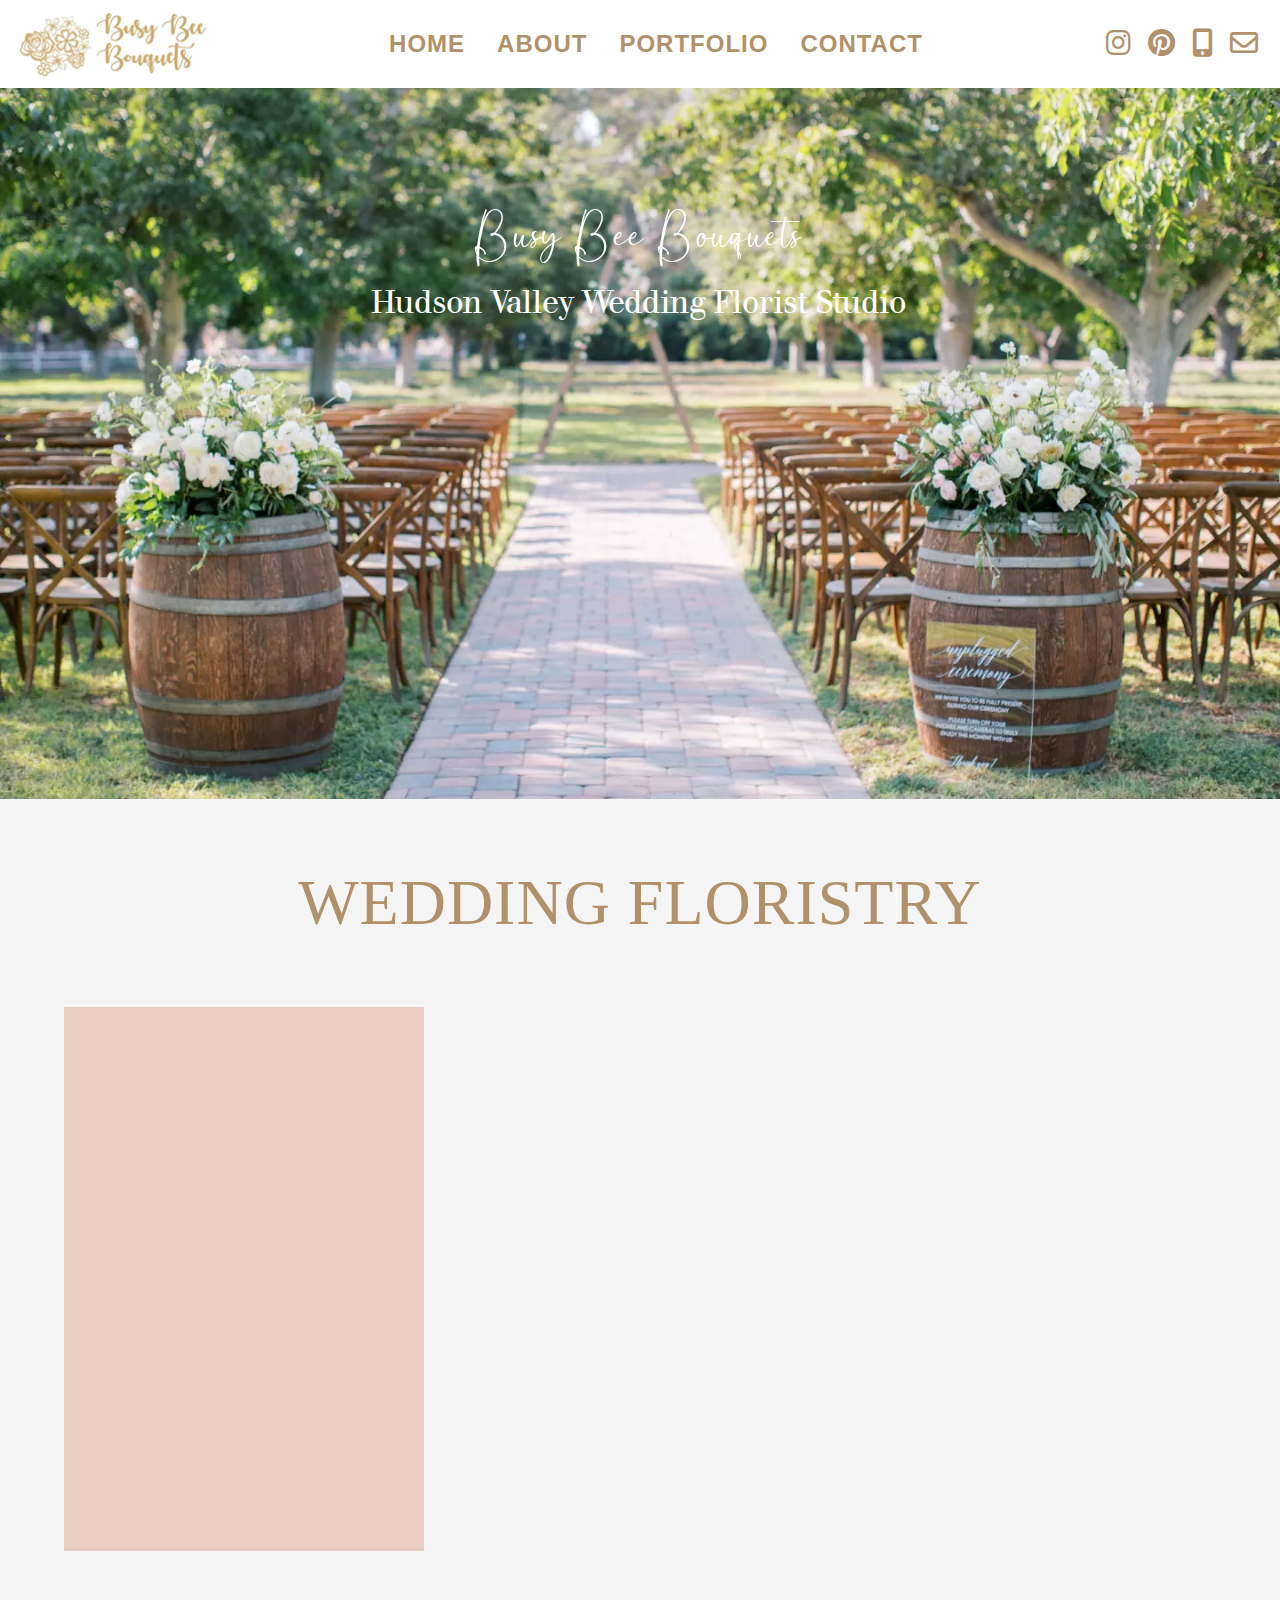
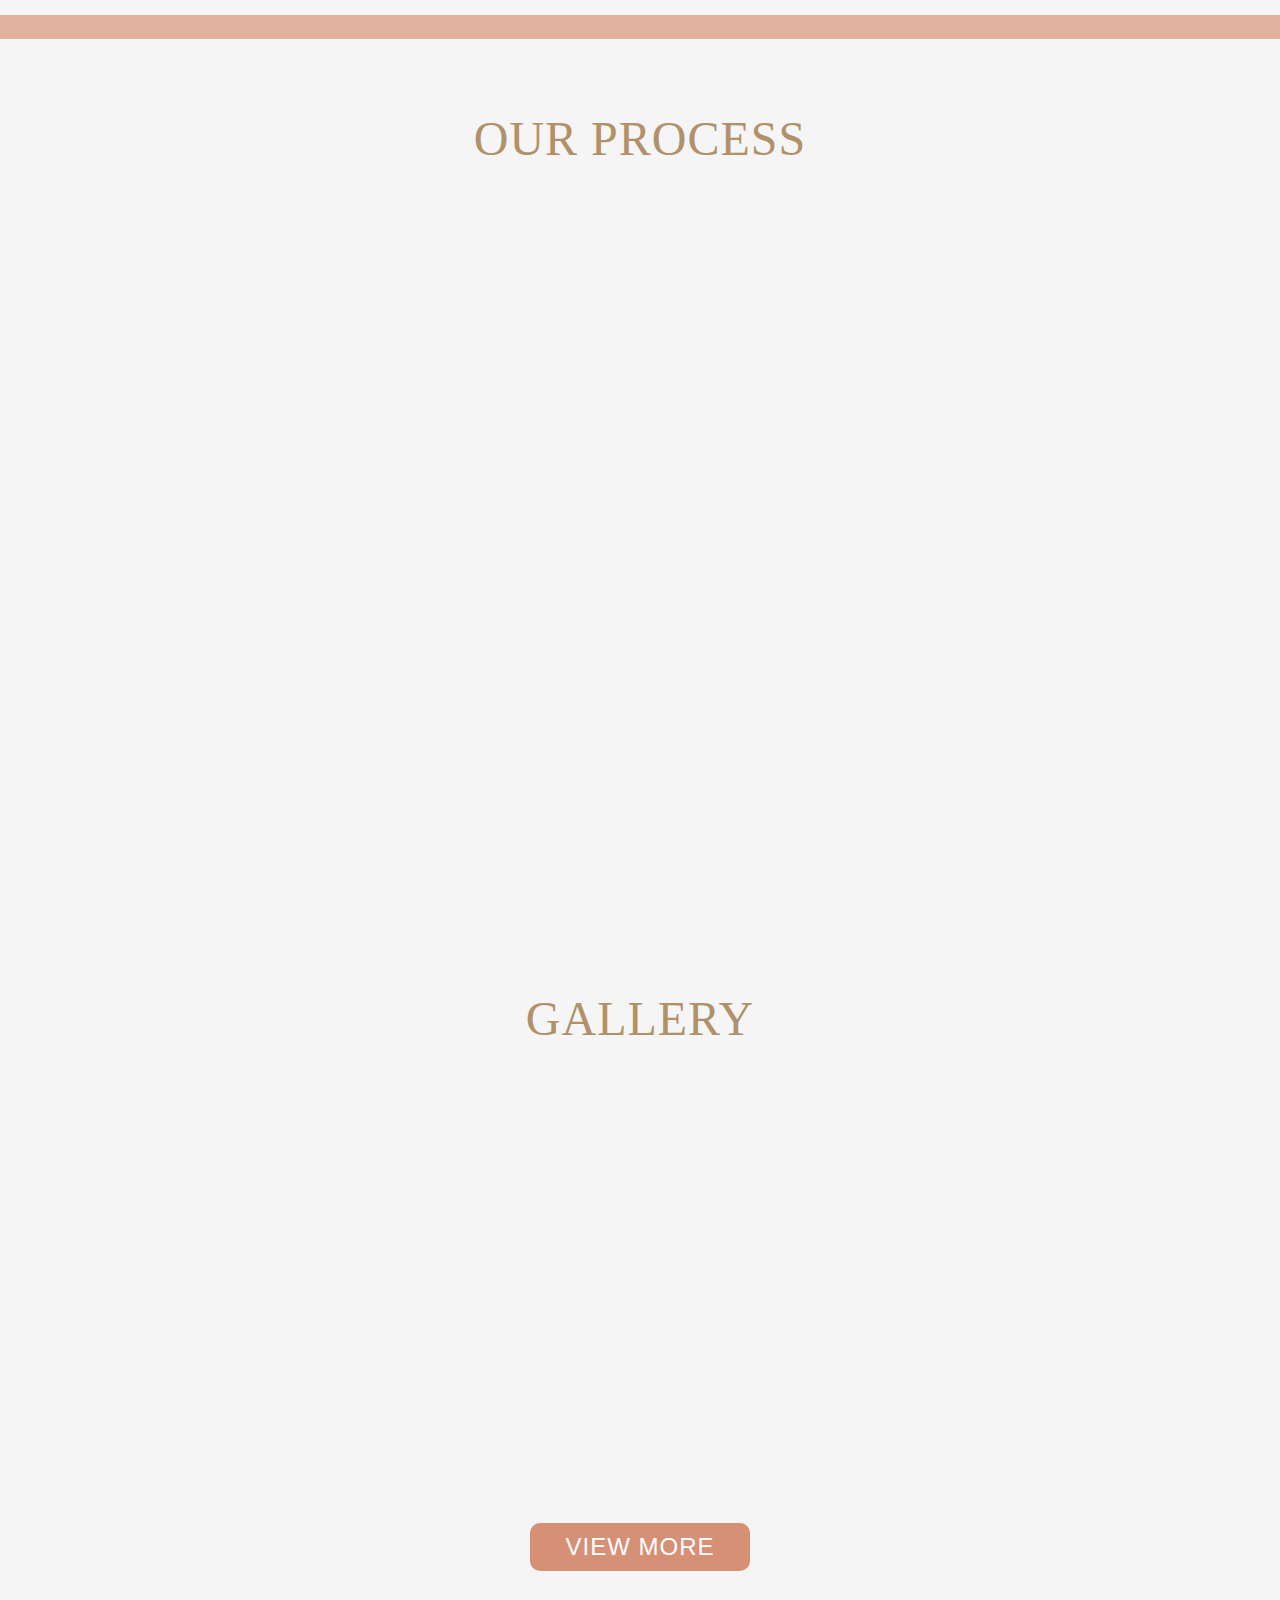
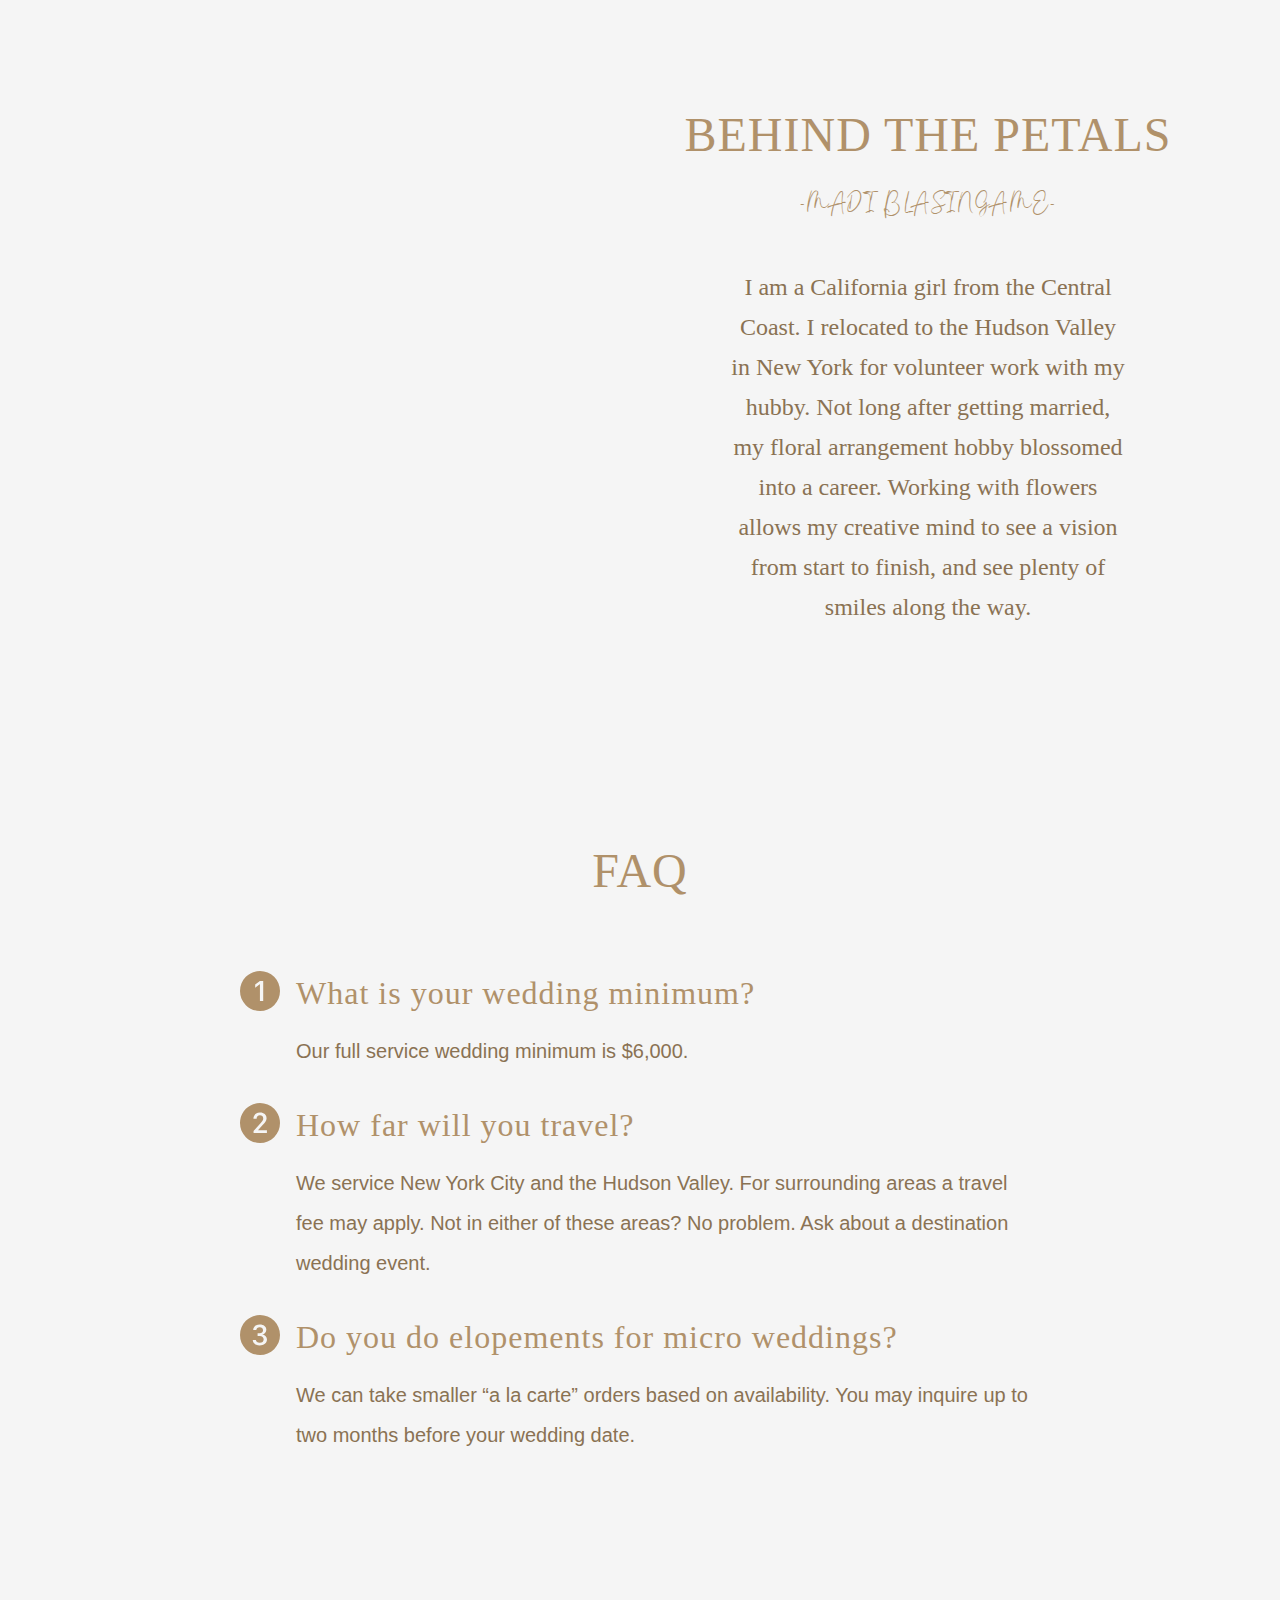
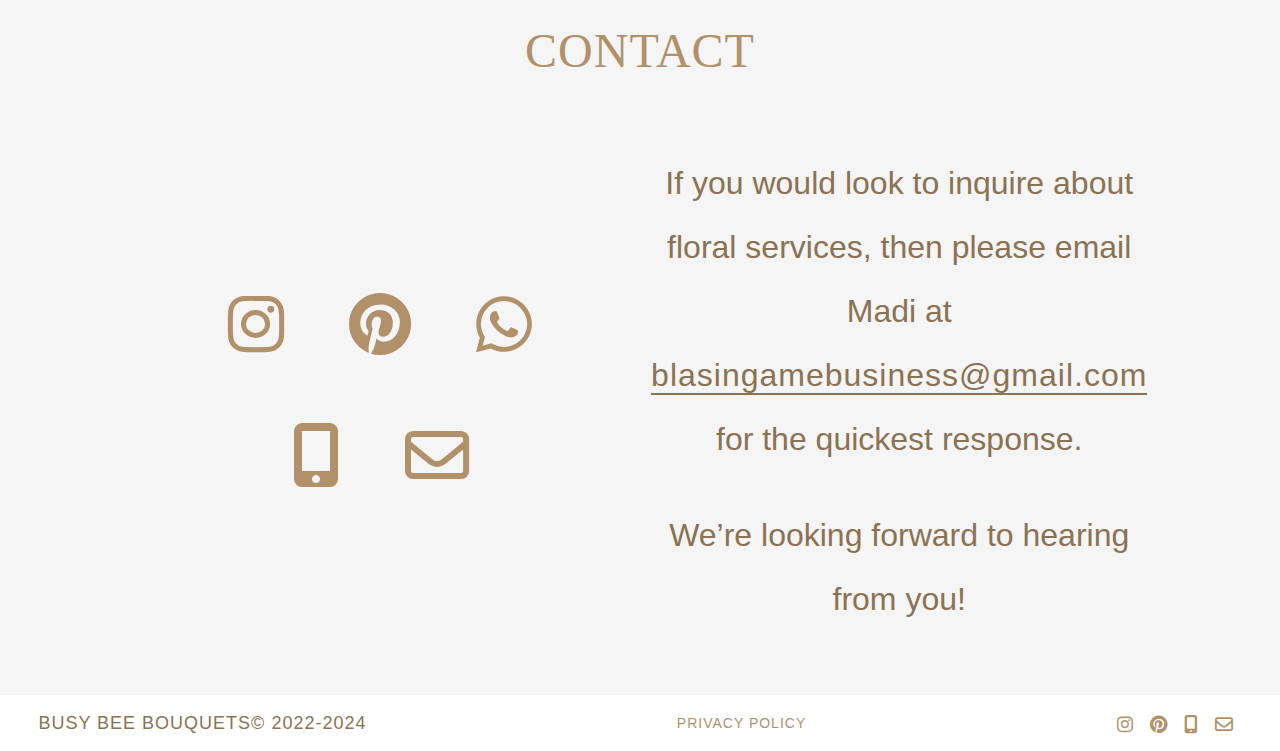
<file: index.html>
<!DOCTYPE html>
<html lang="en">
<head>
    <!-- Metadata First -->
    <meta charset="UTF-8">
    <meta http-equiv="X-UA-Compatible" content="IE=edge">
    <meta name="viewport" content="width=device-width, initial-scale=1.0">
    <!-- Title -->
    <title>Home - Busy Bee Bouquets</title>
    <!-- CSP -->
    <meta http-equiv="Content-Security-Policy" content="default-src 'self'; font-src 'self' https://fonts.gstatic.com https://cdnjs.cloudflare.com; style-src 'self' https://fonts.googleapis.com https://cdnjs.cloudflare.com; script-src 'self'; base-uri 'none'; frame-src 'none'; media-src 'self' https://res.cloudinary.com; form-action 'none'; child-src 'none';">
    <!-- Preload -->
    <link rel="preload" as="script" href="/components/header.js">
    <link rel="preconnect" href="https://res.cloudinary.com" crossorigin>
    <!-- CSS and Fonts -->
    <link rel="stylesheet" href="/css/style.css">
    <link rel="stylesheet" href="/css/home.css">
    <link rel="preconnect" href="https://fonts.googleapis.com">
    <link rel="preconnect" href="https://fonts.gstatic.com" crossorigin>
    <link href="https://fonts.googleapis.com/css2?family=Libre+Bodoni:ital,wght@0,400;0,700;1,500&family=Montserrat:wght@400;500&display=swap" rel="stylesheet">
    <link rel="stylesheet" href="https://cdnjs.cloudflare.com/ajax/libs/font-awesome/6.2.0/css/all.min.css">
    <!-- Favicon -->
    <link rel="shortcut icon" href="/favicon/favicon.ico" type="image/x-icon">
    <link rel="apple-touch-icon" sizes="180x180" href="/apple-touch-icon.png">
    <link rel="icon" type="image/png" sizes="32x32" href="/favicon-32x32.png">
    <link rel="icon" type="image/png" sizes="16x16" href="/favicon-16x16.png">
    <link rel="manifest" href="/favicon/site.webmanifest">
    <link rel="mask-icon" href="/favicon/safari-pinned-tab.svg" color="#5bbad5">
    <meta name="msapplication-TileColor" content="#da532c">
    <meta name="theme-color" content="#ffffff">
    <!-- Canonical URL -->
    <link rel="canonical" href="https://busybeebouquets.com">
    <!-- Metadata -->
    <meta name="format-detection" content="telephone=no" />
    <meta name="description" content="Busy Bee Bouquets offers a full-service experience for those seeking a floral expert, and is located in the Hudson Valley, New York. Please contact us today so we can help you create beautiful floral memories that will last a lifetime.">
    <!-- Twitter Metadata -->
    <meta name="twitter:title" content="Busy Bee Bouquets - Wedding Florist">
    <meta property="twitter:description" content="Busy Bee Bouquets offers a full-service experience for those seeking a floral expert, and is located in the Hudson Valley, New York. Please contact us today so we can help you create beautiful floral memories that will last a lifetime.">
    <meta name="twitter:image" content="https://busybeebouquets.com/images/meta_image/aisle-flowers.webp">
    <meta name="twitter:card" content="summary_large_image">
    <!-- Other Social Media Metadata-->
    <meta property="og:image" content="https://busybeebouquets.com/images/meta_image/aisle-flowers.webp">
    <meta property="og:description" content="Busy Bee Bouquets offers a full-service experience for those seeking a floral expert, and is located in the Hudson Valley, New York. Please contact us today so we can help you create beautiful floral memories that will last a lifetime.">
    <meta property="og:title" content="Busy Bee Bouquets - Wedding Florist">
    <meta property="og:locale" content="en_US"/>
    <meta property="og:type" content="website"/>
    <meta property="og:url" content="https://busybeebouquets.com"/>
    <!-- Components -->
    <script src="/components/header.js" type="text/javascript" defer></script>
    <script src="/components/button.js" type="text/javascript" defer></script>
    <script src="/components/contact.js" type="text/javascript" defer></script>
    <script src="/components/footer.js" type="text/javascript" defer></script>
    <!-- Scripts -->
    <script type="module" src="/scripts/home.js" type="text/javascript" defer></script>
    <script src="/scripts/animation.js" type="text/javascript" defer></script>
</head>
<body>
    <header-component class="header"></header-component>
    <main>
        <!-- Video -->
        <section class="video home-banner">
            <video controls autoplay loop muted width="100%" height="100%" poster="/images/thumbnail/busy-bee-bouquets-thumbnail.webp">
                <source src="https://res.cloudinary.com/dny2bkqkg/video/upload/v1691419089/Busy%20Bee%20Bouquets/ars_workshop_2022-busy_bee_bouquets_v1-_1080p_udgcds.mp4" type="video/webm">
                <source src="https://res.cloudinary.com/dny2bkqkg/video/upload/v1691419089/Busy%20Bee%20Bouquets/ars_workshop_2022-busy_bee_bouquets_v1-_1080p_udgcds.mp4" type="video/mp4">
            </video>
            <section id="banner-text" class="banner-text">
                <section><h1>Busy Bee Bouquets</h1></section>
                <section><h2>Hudson Valley Wedding Florist Studio</h2></section>
            </section>
        </section>
        <!-- Wedding Floristry -->
        <section class="wedding-floristry-container container">
            <section id="wedding-floristry" class="container-header">
                <h2>WEDDING FLORISTRY</h2>
            </section>
            <div class="wedding-floristry-img-text">
                <div class="wedding-floristry-img-container">
                    <div class="wedding-floristry-img">
                        <div>
                            <img class="js-scroll slide-left" src="/images/flower-arch.webp" alt="newlyweds table with a beautiful flower arch by Busy Bee Bouquets">
                        </div>
                    </div>
                </div>
                <div class="wedding-floristry-text js-scroll slide-right">
                    <p>We offer a full-service experience for those seeking a trusted floral expert. Known for creating stunning arrangements, Madi loves working closely with those desiring to create a gorgeous floral environment with timeless flower moments to be forever treasured.</p>
                </div>
            </div>
        </section>
        <div class="pink-border"></div>
        <!-- Our Process -->
        <section class="our-process container">
            <section class="container-header">
                <h2>OUR PROCESS</h2>
            </section>
            <section id="process-steps" class="process-steps"></section>
        </section>
        <!-- Gallery -->
        <section class="gallery container">
            <section class="container-header">
                <h2>GALLERY</h2>
            </section>
            <div id="gallery-images" class="gallery-images"></div>
            <button-component link="portfolio" text="VIEW MORE"></button-component>
        </section>
        <!-- Behind the Petals -->
        <section class="behind-the-petals container">
            <div class="btp-img js-scroll slide-left">
                <img src="/images/madi.png" alt="Busy Bee Bouquets Owner Madi Blasingame">
            </div>
            <section class="btp-text">
                <section>
                    <section><h2>BEHIND THE PETALS</h2></section>
                    <section><h3>-MADI BLASINGAME-</h3></section>
                </section>
                <div>
                    <p>I am a California girl from the Central Coast. I relocated to the Hudson Valley in New York for volunteer work with my hubby. Not long after getting married, my floral arrangement hobby blossomed into a career. Working with flowers allows my creative mind to see a vision from start to finish, and see plenty of smiles along the way.</p>
                </div>
                <button-component link="about" text="ABOUT ME" class="js-scroll fade-in"></button-component>
            </section>
        </section>
        <!-- FAQ -->
        <section class="faq container">
            <section class="container-header">
                <h2>FAQ</h2>
            </section>
            <section id="faq-qa" class="faq-qa"></section>
        </section>
        <!-- Contact -->
        <contact-component header="CONTACT" text1="If you would look to inquire about floral services, then please email Madi <span class='remove-at'>by clicking</span><span class='remove-at'>at</span><email-component></email-component> for the quickest response." text2="We’re looking forward to hearing from you!"></contact-component>
    </main>
    <footer-component class="footer"></footer-component> 
</body>
</html>
</file>
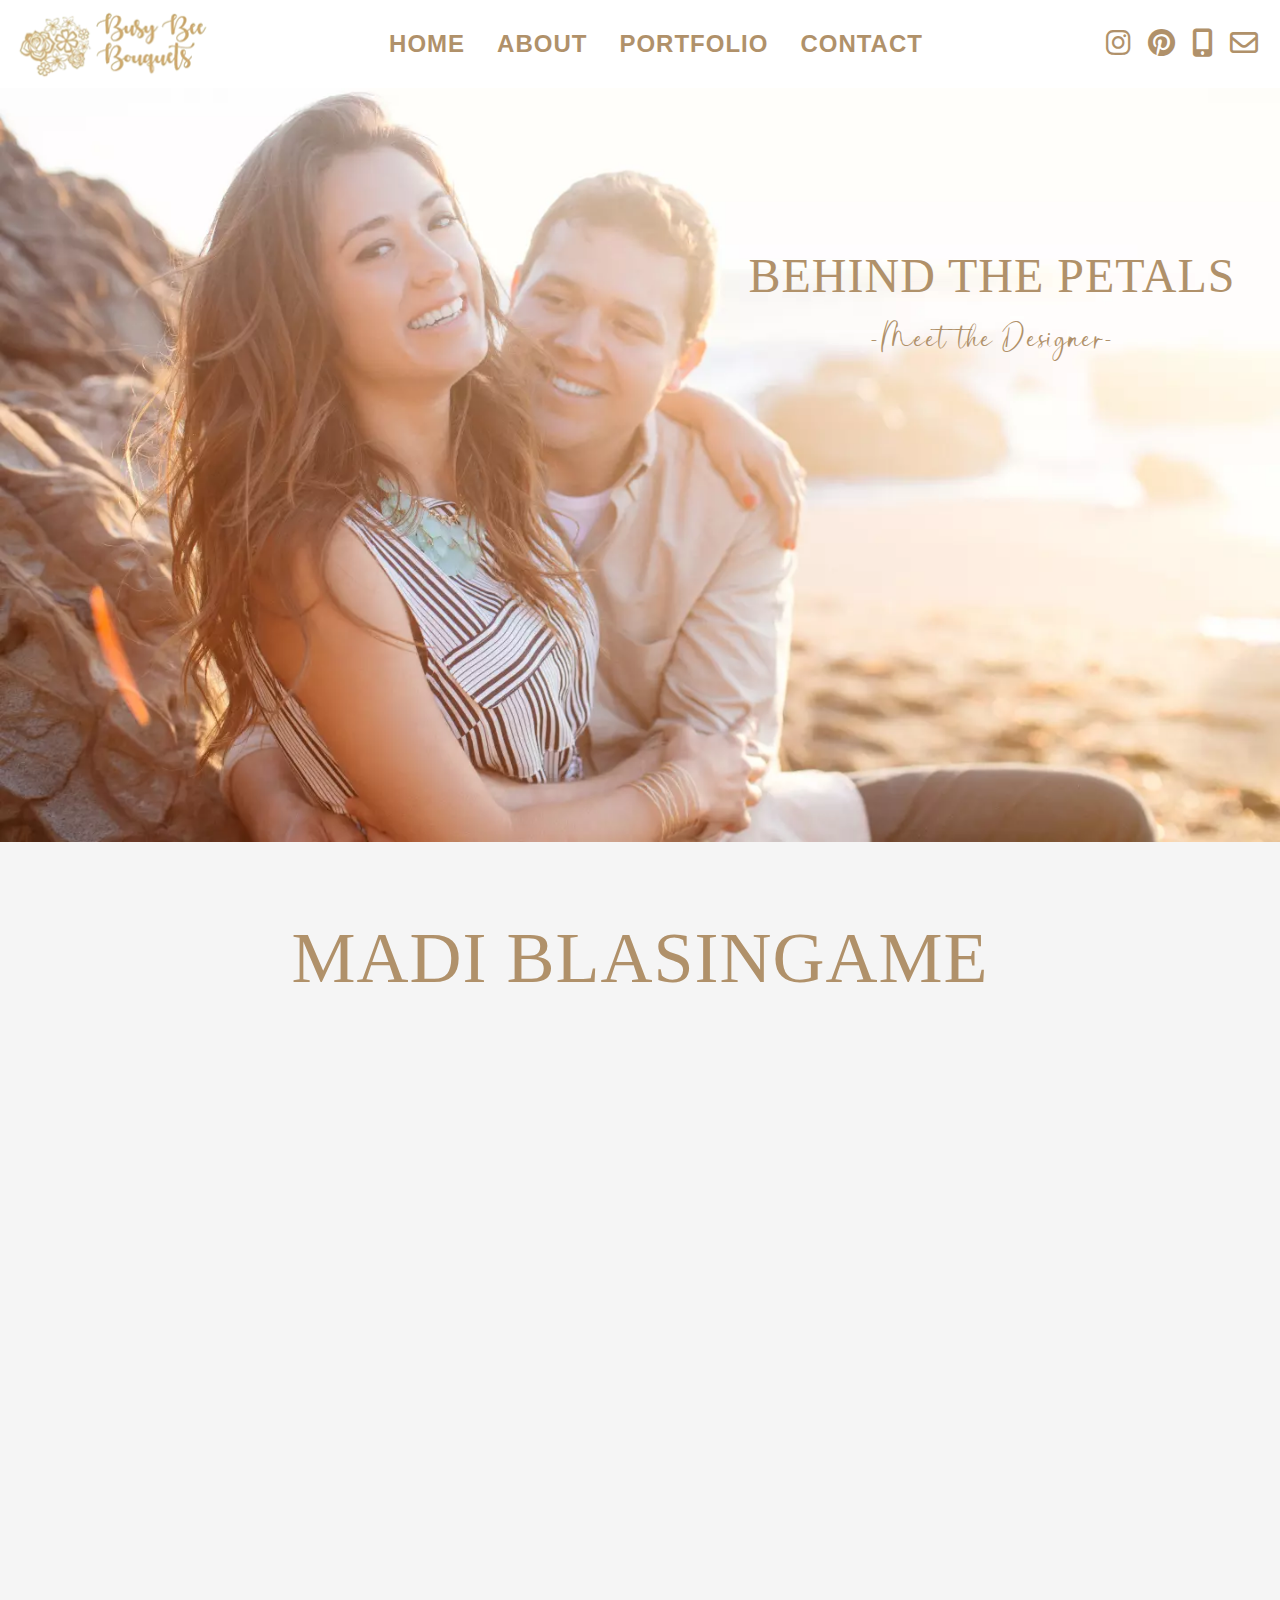
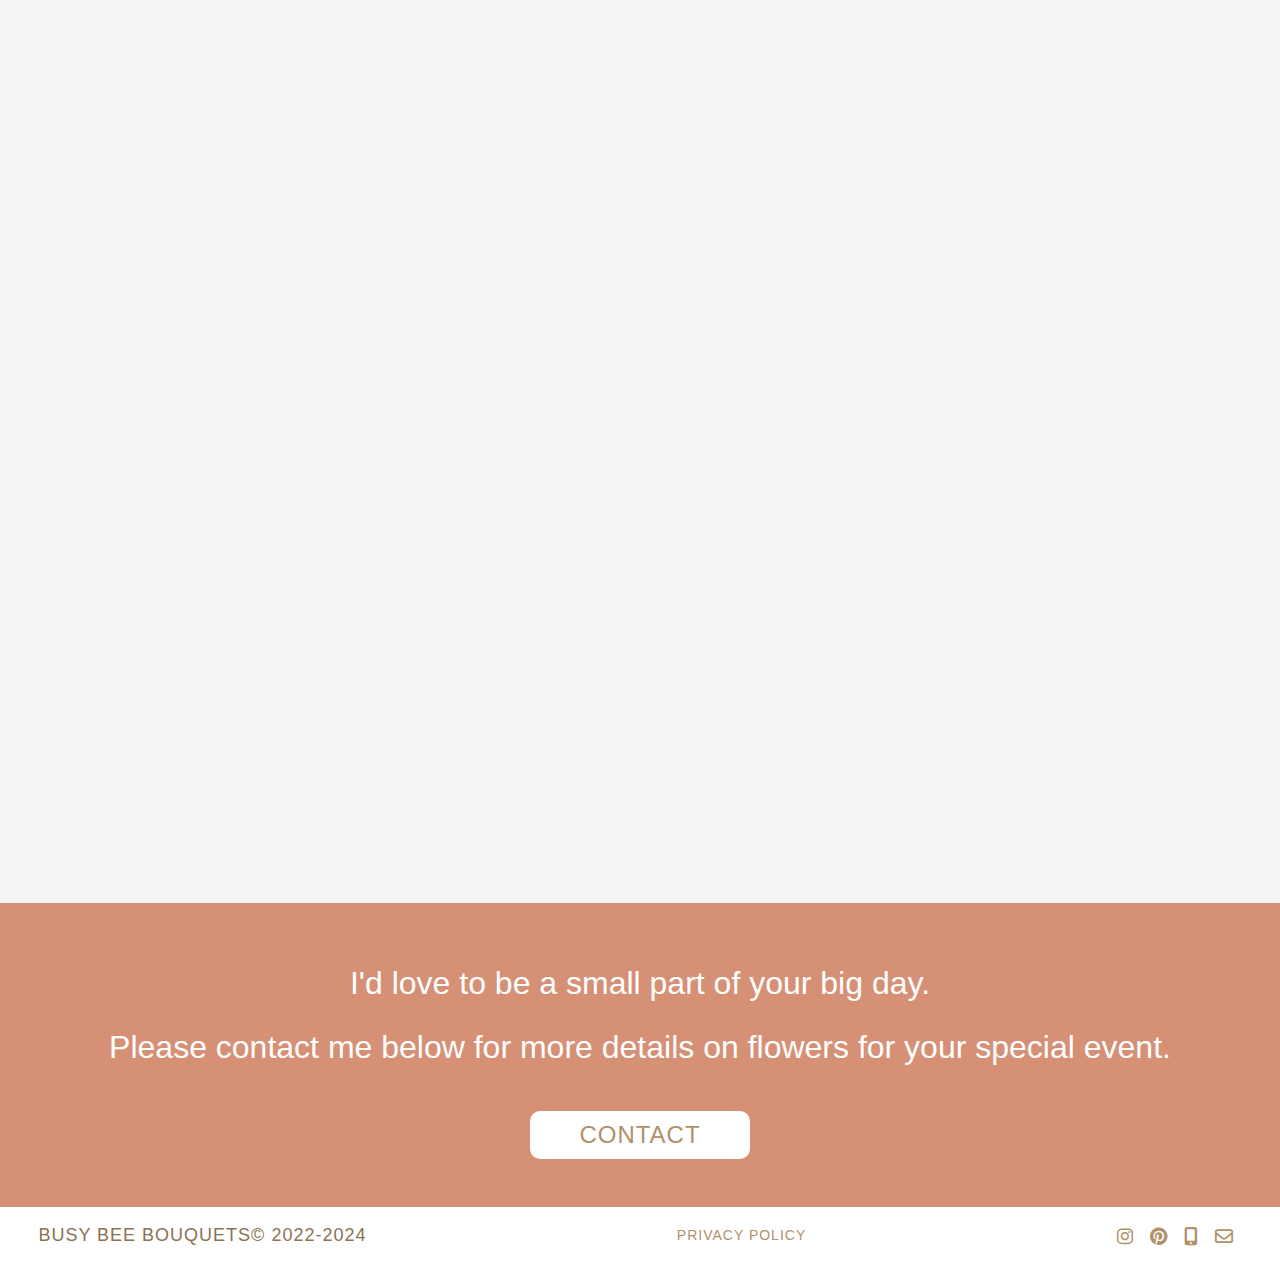
<file: about.html>
<!DOCTYPE html>
<html lang="en">
<head>
    <!-- Metadata First -->
    <meta charset="UTF-8">
    <meta http-equiv="X-UA-Compatible" content="IE=edge">
    <meta name="viewport" content="width=device-width, initial-scale=1.0">
    <!-- Title -->
    <title>About - Busy Bee Bouquets</title>
    <!-- CSP -->
    <meta http-equiv="Content-Security-Policy" content="default-src 'self'; font-src 'self' https://fonts.gstatic.com https://cdnjs.cloudflare.com; style-src 'self' https://fonts.googleapis.com https://cdnjs.cloudflare.com; script-src 'self'; base-uri 'none'; frame-src 'none'; media-src 'self' https://res.cloudinary.com; form-action 'none'; child-src 'none';">
    <!-- Preload -->
    <link rel="preload" href="/images/banner/evhan-madi-banner.webp" as="image">
    <link rel="preload" as="script" href="/components/header.js">
    <!-- CSS and Fonts -->
    <link rel="stylesheet" href="/css/style.css">
    <link rel="preconnect" href="https://fonts.googleapis.com">
    <link rel="preconnect" href="https://fonts.gstatic.com" crossorigin>
    <link href="https://fonts.googleapis.com/css2?family=Libre+Bodoni:ital,wght@0,400;0,700;1,500&family=Montserrat:wght@400;500&display=swap" rel="stylesheet">
    <link rel="stylesheet" href="https://cdnjs.cloudflare.com/ajax/libs/font-awesome/6.2.0/css/all.min.css">
    <!-- Favicon -->
    <link rel="shortcut icon" href="/favicon/favicon.ico" type="image/x-icon">
    <link rel="apple-touch-icon" sizes="180x180" href="/apple-touch-icon.png">
    <link rel="icon" type="image/png" sizes="32x32" href="/favicon-32x32.png">
    <link rel="icon" type="image/png" sizes="16x16" href="/favicon-16x16.png">
    <link rel="manifest" href="/favicon/site.webmanifest">
    <link rel="mask-icon" href="/favicon/safari-pinned-tab.svg" color="#5bbad5">
    <meta name="msapplication-TileColor" content="#da532c">
    <meta name="theme-color" content="#ffffff">
    <!-- Canonical URL -->
    <link rel="canonical" href="https://busybeebouquets.com/about">
    <!-- Metadata -->
    <meta name="format-detection" content="telephone=no" />
    <meta name="description" content="I am a California girl from the Central Coast, recently relocated to the Hudson Valley in New York state. Not long after getting married, I followed my heart and dove head first into pursing my dream of being a wedding florist.">
    <!-- Twitter Metadata -->
    <meta name="twitter:title" content="About">
    <meta property="twitter:description" content="I am a California girl from the Central Coast, recently relocated to the Hudson Valley in New York state. Not long after getting married, I followed my heart and dove head first into pursing my dream of being a wedding florist.">
    <meta name="twitter:image" content="https://busybeebouquets.com/images/meta_image/evhan-madi.webp">
    <meta name="twitter:card" content="summary_large_image">
    <!-- Other Social Media Metadata-->
    <meta property="og:image" content="https://busybeebouquets.com/images/meta_image/evhan-madi.webp">
    <meta property="og:description" content="I am a California girl from the Central Coast, recently relocated to the Hudson Valley in New York state. Not long after getting married, I followed my heart and dove head first into pursing my dream of being a wedding florist.">
    <meta property="og:title" content="About">
    <meta property="og:locale" content="en_US"/>
    <meta property="og:type" content="website"/>
    <meta property="og:url" content="https://busybeebouquets.com/about"/>
    <!-- Components -->
    <script src="/components/header.js" type="text/javascript" defer></script>
    <script src="/components/pinkcontact.js" type="text/javascript" defer></script>
    <script src="/components/footer.js" type="text/javascript" defer></script>
    <!-- Scripts -->
    <script src="/scripts/animation.js" type="text/javascript" defer></script>
</head>
<body>
    <header-component class="header"></header-component>
    <main>
        <!-- Banner -->
        <section class="banner about-banner">
            <div class="banner-img">
                <img src="/images/banner/evhan-madi-banner.webp" alt="Busy Bee Bouqets owner Madi Blasingame with her husband Evhan at the beach">
            </div>
            <section id="banner-text" class="banner-text">
                <section><h1>BEHIND THE PETALS</h1></section>
                <section><h2>-Meet the Designer-</h2></section>
            </section>
        </section>
        <!-- About Content -->
        <section class="about-container container">
            <section class="container-header">
                <h2>MADI BLASINGAME</h2>
            </section>
            <div class="about-info">
                <div class="about-info-img js-scroll slide-left">
                    <img src="/images/dio-luxury-wedding-photography-409-1.webp" alt="Busy Bee Bouqets owner Madi Blasingame completing a floral arrangement for a wedding table">
                </div>
                <div class="about-info-text js-scroll slide-right">
                    <div><p>It all started as a relaxing hobby of having a glass of wine and building a fun arrangement while watching a movie. Next thing I knew, I was doing weddings all over the California Central Coast.</p></div>
                    <div><p>I was raised on California’s beautiful Central Coast, where I spent much of my childhood running up and down the mountains and trails all around there. I come from a big family that has a history of loving nature and having beautiful flower gardens. Naturally, I developed a great love for wildlife of all sorts and this moved me to learn more about them.</p></div>
                </div>
            </div>
            <div class="about-info">
                <div class="about-info-img js-scroll slide-left">
                    <img src="/images/madi.png" alt="Busy Bee Bouquets Owner Madi Blasingame">
                </div>
                <div class="about-info-text js-scroll slide-right">
                    <div><p>The more I learned about nature, especially flowers, the more my desire to work with them grew. I’ve always loved people and getting to know their story. So as I hear a bride tell the story of their love it inspires me to create something beautiful and meaningful for the couple’s wedding day.</p></div>
                    <div><p>My husband and I had goals that we wanted to pursue so we happily moved to New York in 2022. Here in the Hudson Valley, I carry on my passion for creating beautiful arrangements.</p></div>
                </div>
            </div>
        </section>
        <!-- Contact -->
        <pinkcontact-component></pinkcontact-component>
    </main>
    <footer-component class="footer"></footer-component>
</body>
</html>
</file>
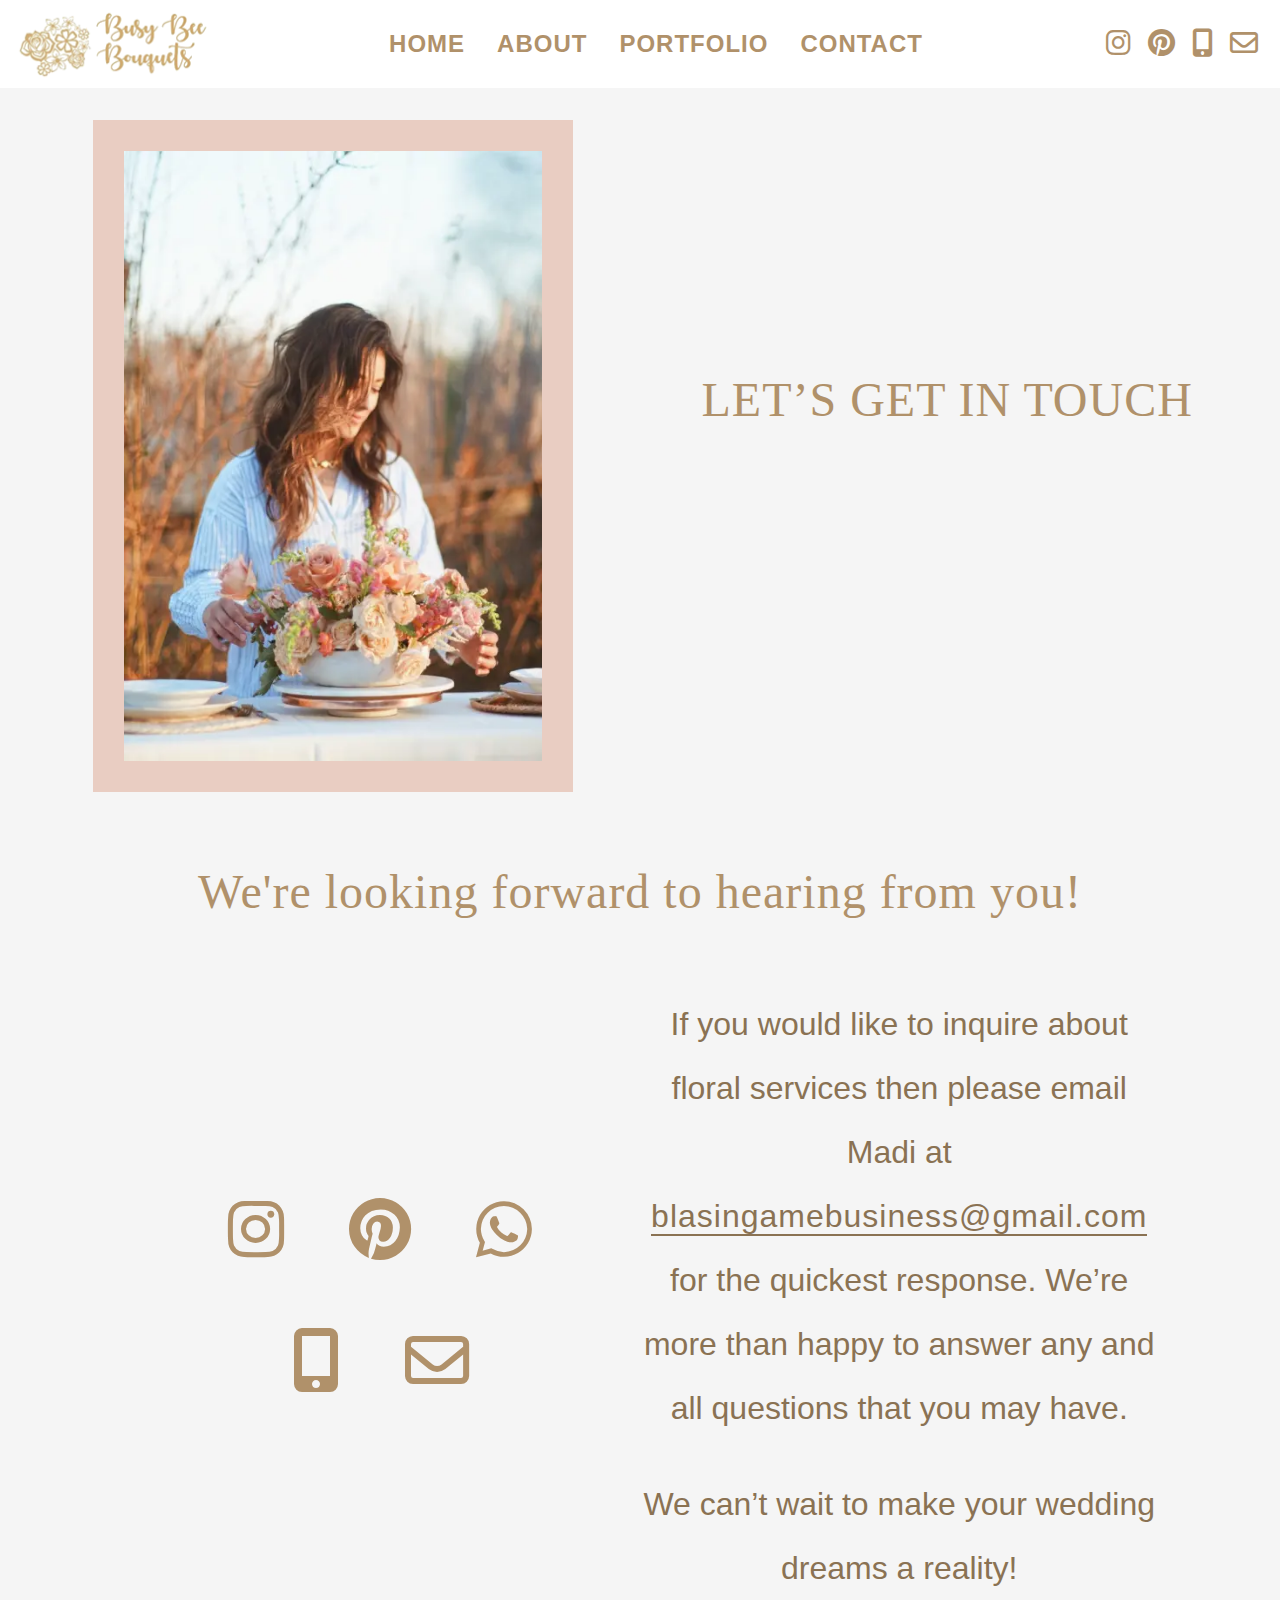
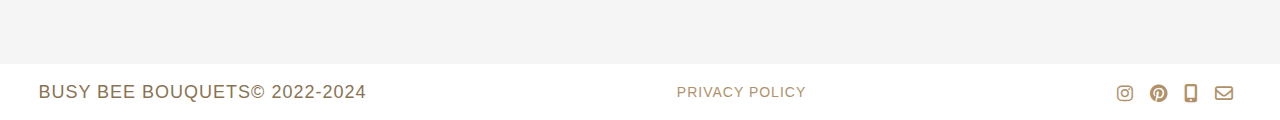
<file: contact.html>
<!DOCTYPE html>
<html lang="en">
<head>
    <!-- Metadata First -->
    <meta charset="UTF-8">
    <meta http-equiv="X-UA-Compatible" content="IE=edge">
    <meta name="viewport" content="width=device-width, initial-scale=1.0">
    <!-- Title -->
    <title>Contact - Busy Bee Bouquets</title>
    <!-- CSP -->
    <meta http-equiv="Content-Security-Policy" content="default-src 'self'; font-src 'self' https://fonts.gstatic.com https://cdnjs.cloudflare.com; style-src 'self' https://fonts.googleapis.com https://cdnjs.cloudflare.com; script-src 'self'; base-uri 'none'; frame-src 'none'; media-src 'self' https://res.cloudinary.com; form-action 'none'; child-src 'none';">
    <!-- Preload -->
    <link rel="preload" href="/images/banner/madi-head-turned-pink-flowers-banner.webp" as="image">
    <link rel="preload" as="script" href="/components/header.js">
    <!-- CSS and Fonts -->
    <link rel="stylesheet" href="/css/style.css">
    <link rel="stylesheet" href="/css/home.css">
    <link rel="preconnect" href="https://fonts.googleapis.com">
    <link rel="preconnect" href="https://fonts.gstatic.com" crossorigin>
    <link href="https://fonts.googleapis.com/css2?family=Libre+Bodoni:ital,wght@0,400;0,700;1,500&family=Montserrat:wght@400;500&display=swap" rel="stylesheet">
    <link rel="stylesheet" href="https://cdnjs.cloudflare.com/ajax/libs/font-awesome/6.2.0/css/all.min.css">
    <!-- Favicon -->
    <link rel="shortcut icon" href="/favicon/favicon.ico" type="image/x-icon">
    <link rel="apple-touch-icon" sizes="180x180" href="/apple-touch-icon.png">
    <link rel="icon" type="image/png" sizes="32x32" href="/favicon-32x32.png">
    <link rel="icon" type="image/png" sizes="16x16" href="/favicon-16x16.png">
    <link rel="manifest" href="/favicon/site.webmanifest">
    <link rel="mask-icon" href="/favicon/safari-pinned-tab.svg" color="#5bbad5">
    <meta name="msapplication-TileColor" content="#da532c">
    <meta name="theme-color" content="#ffffff">
    <!-- Canonical URL -->
    <link rel="canonical" href="https://busybeebouquets.com/contact">
    <!-- Metadata -->
    <meta name="format-detection" content="telephone=no" />
    <meta name="description" content="Feel free to contact us by whichever means you prefer. We’re more than happy to answer any and all questions that you may have.">
    <!-- Twitter Metadata -->
    <meta name="twitter:title" content="Contact">
    <meta property="twitter:description" content="Feel free to contact us by whichever means you prefer. We’re more than happy to answer any and all questions that you may have.">
    <meta name="twitter:image" content="https://busybeebouquets.com/images/meta_image/madi-single-bouquet.webp">
    <meta name="twitter:card" content="summary_large_image">
    <!-- Other Social Media Metadata-->
    <meta property="og:image" content="https://busybeebouquets.com/images/meta_image/madi-single-bouquet.webp">
    <meta property="og:description" content="Feel free to contact us by whichever means you prefer. We’re more than happy to answer any and all questions that you may have.">
    <meta property="og:title" content="Contact">
    <meta property="og:locale" content="en_US"/>
    <meta property="og:type" content="website"/>
    <meta property="og:url" content="https://busybeebouquets.com/contact"/>
    <!-- Components -->
    <script src="/components/header.js" type="text/javascript" defer></script>
    <script src="/components/footer.js" type="text/javascript" defer></script>
    <script src="/components/contact.js" type="text/javascript" defer></script>
    <!-- Scripts -->
    <script src="/scripts/animation.js" type="text/javascript" defer></script>
</head>
<body>
    <header-component class="header"></header-component>
    <main>
        <!-- Banner -->
        <section class="contact-banner">
            <div class="contact-banner-img">
                <img src="/images/banner/madi-head-turned-pink-flowers-banner.webp" alt="Busy Bee Bouqets owner Madi Blasingame posing with a bouquet">
            </div>
            <section class="banner-text">
                <section><h1>LET’S GET IN TOUCH</h1></section>
                <section><h2>-Your dream wedding is just <br>around the corner-</h2></section>
            </section>
        </section>
        <!-- Contact -->
        <contact-component header="We're looking forward to hearing from you!" text1="If you would like to inquire about floral services then please email Madi <span class='remove-at'>by clicking</span><span class='remove-at'>at</span><email-component></email-component> for the quickest response. We’re more than happy to answer any and all questions that you may have." text2="We can’t wait to make your wedding dreams a reality!"></contact-component>
    </main>
    <footer-component class="footer"></footer-component>
</body>
</html>
</file>
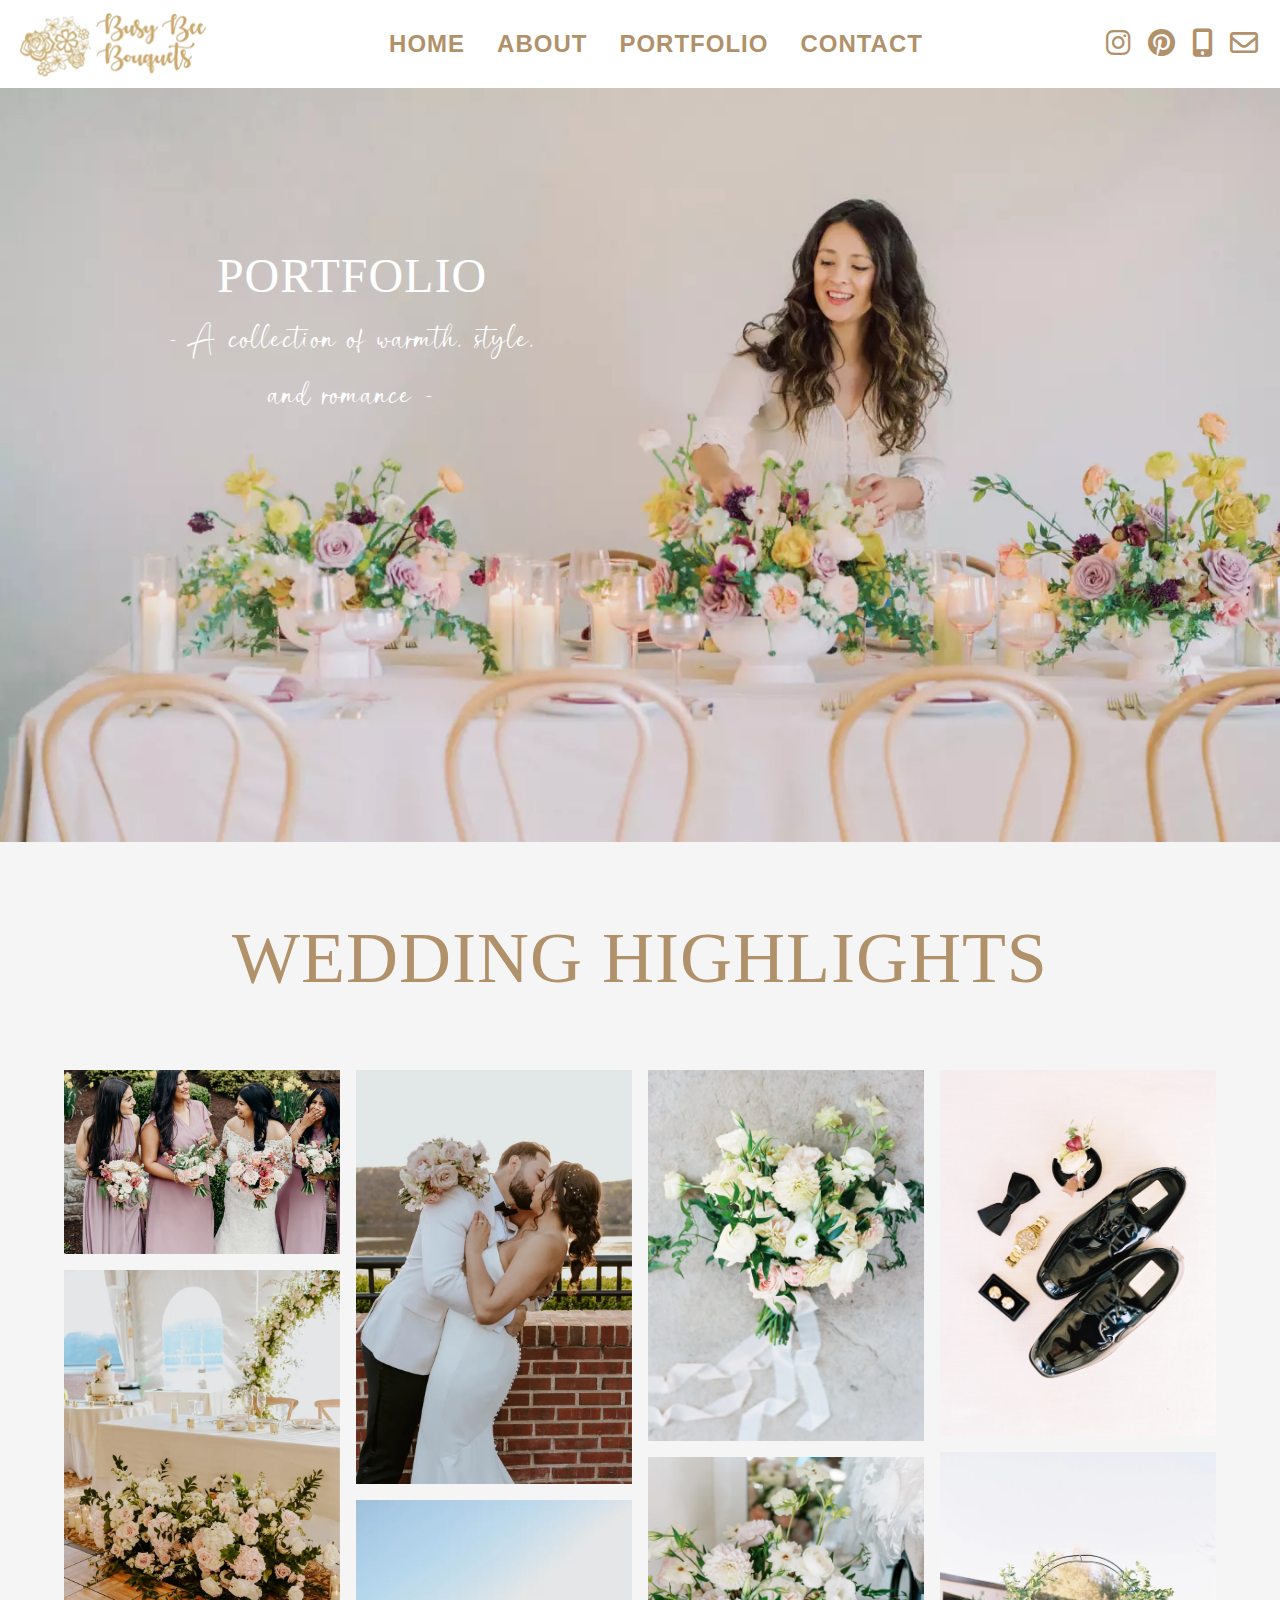
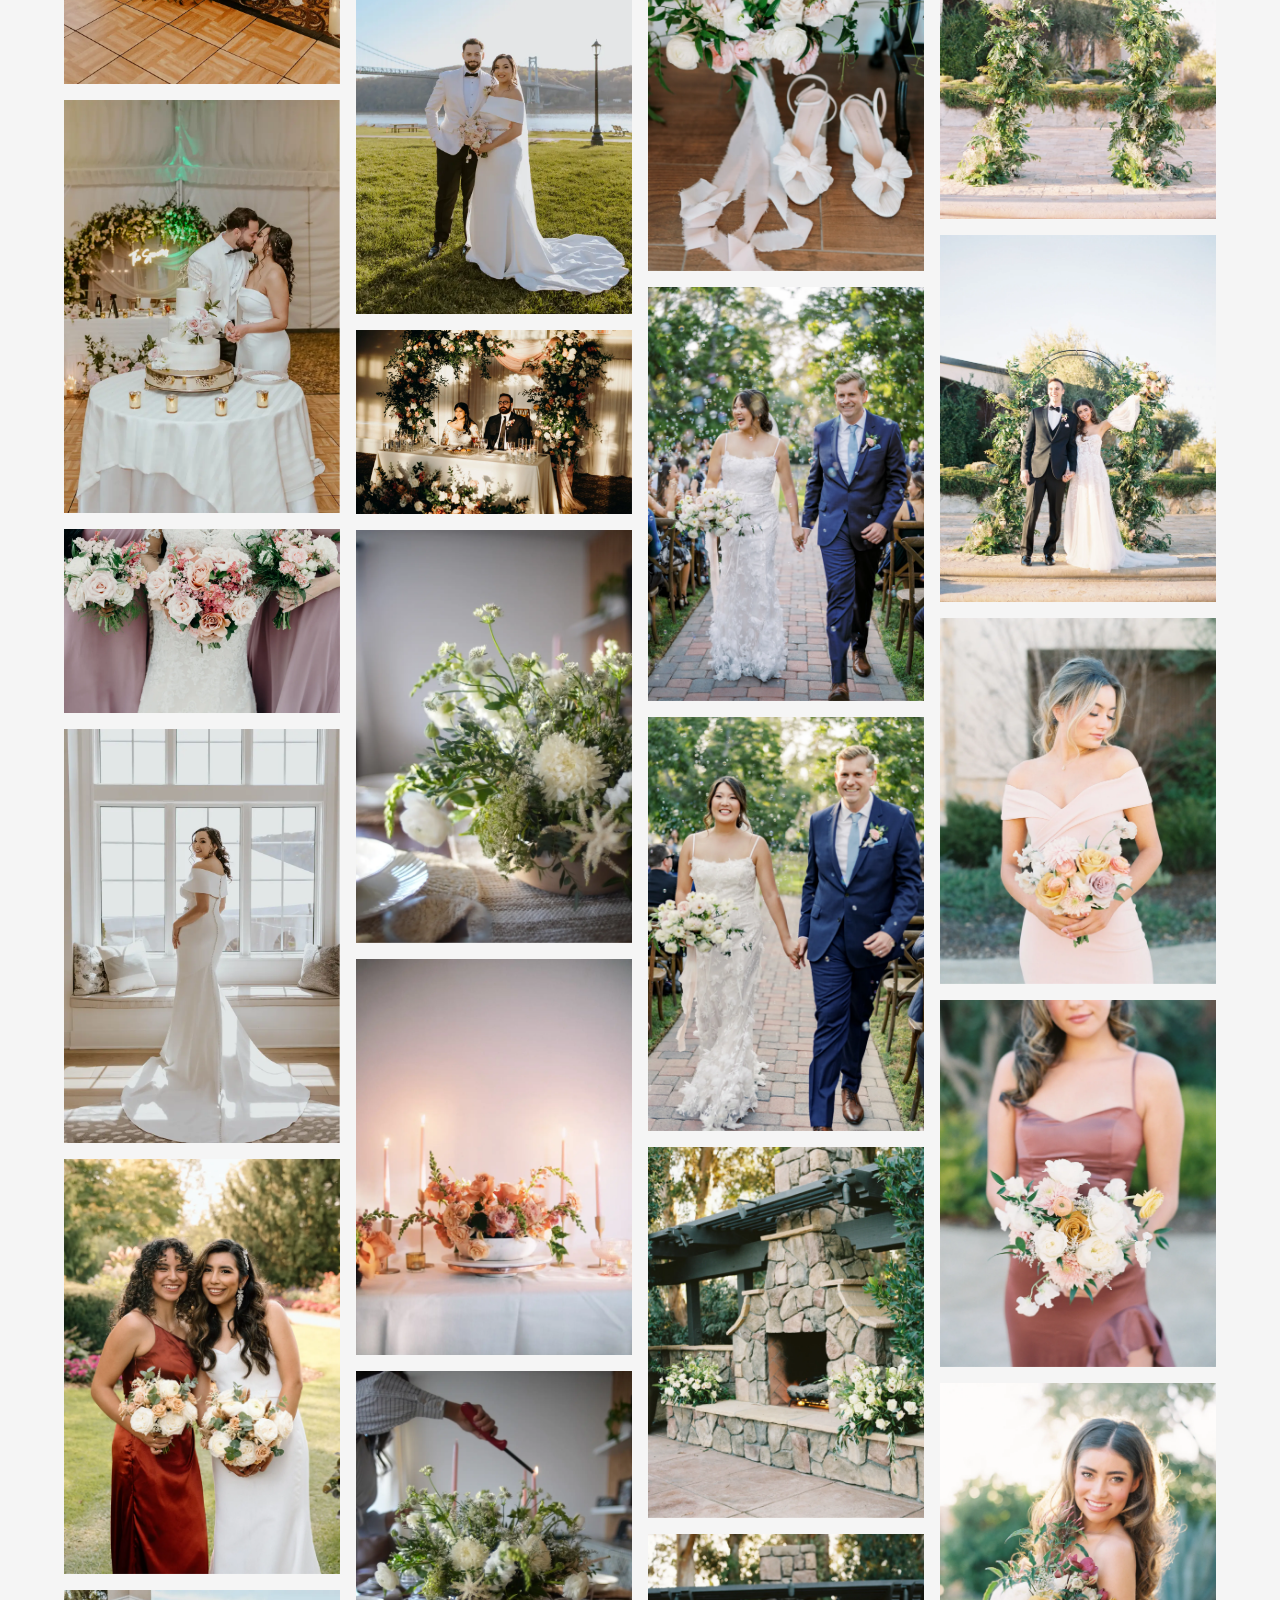
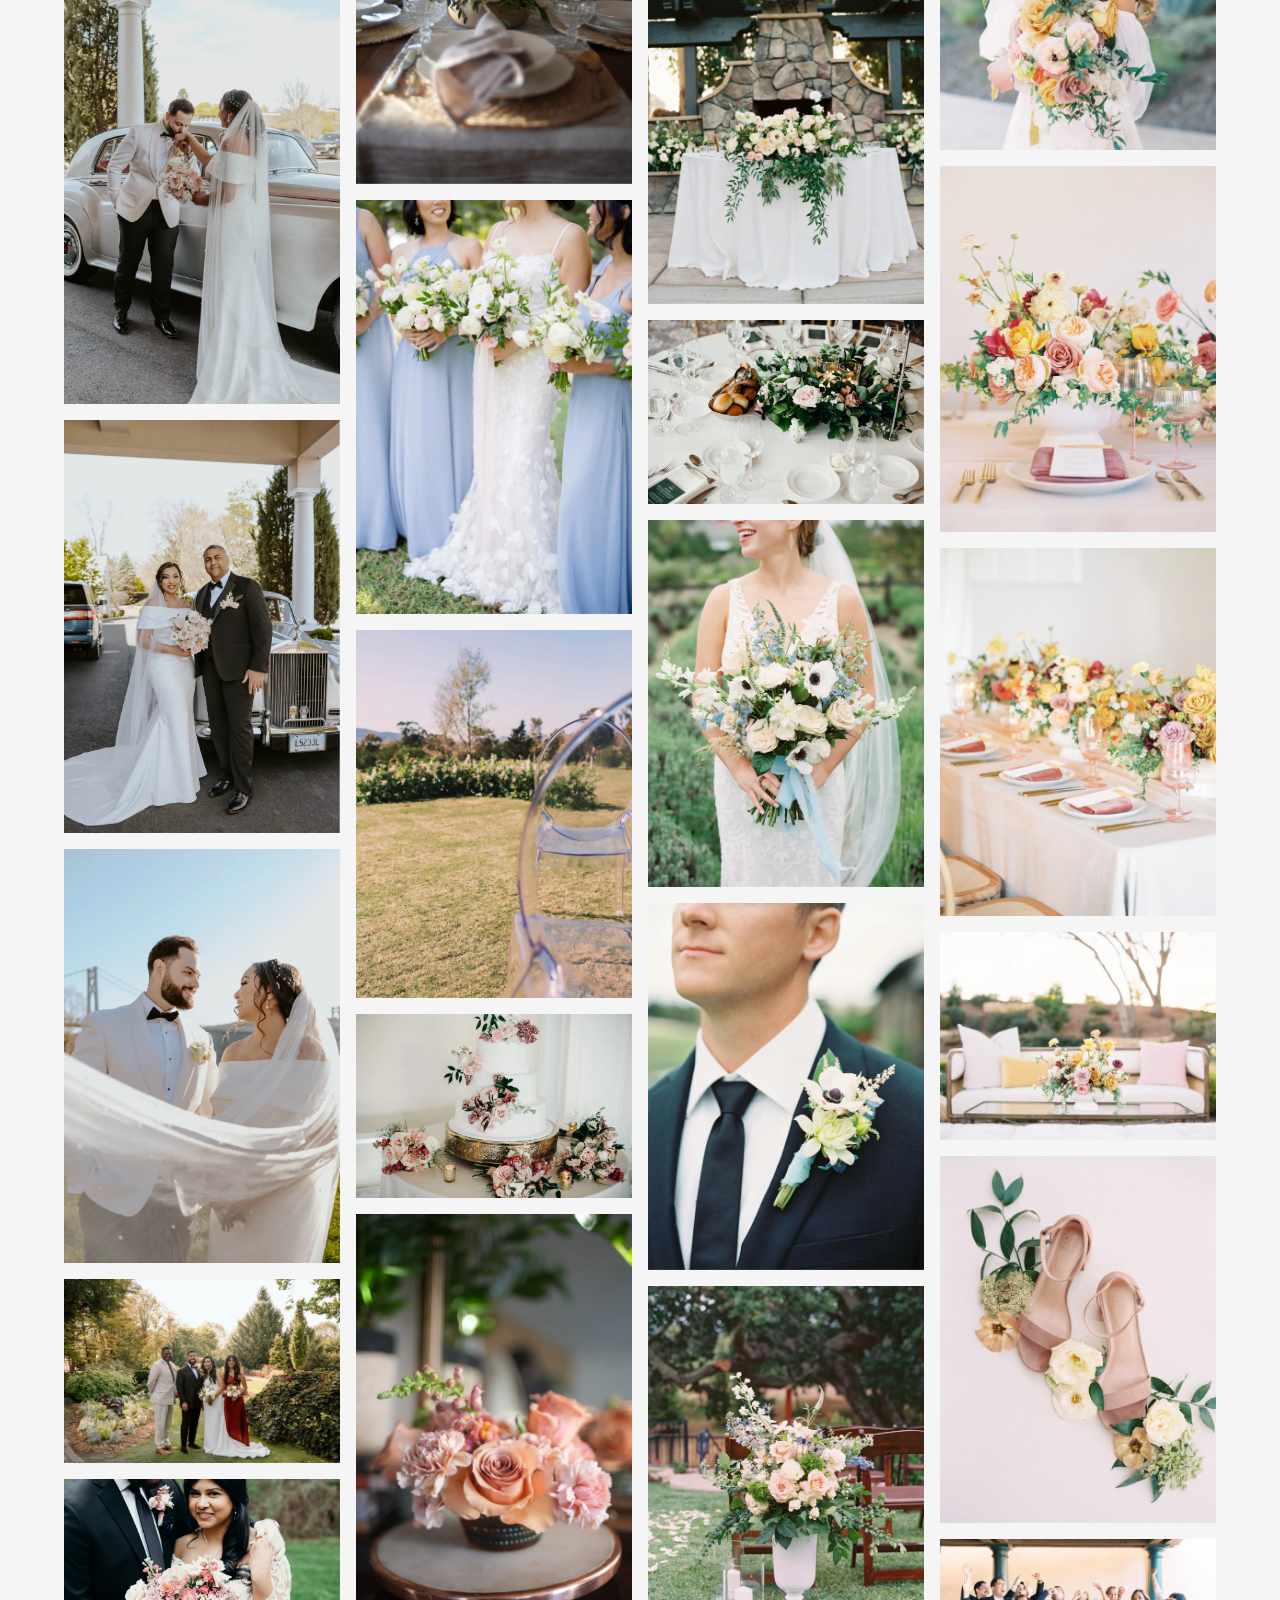
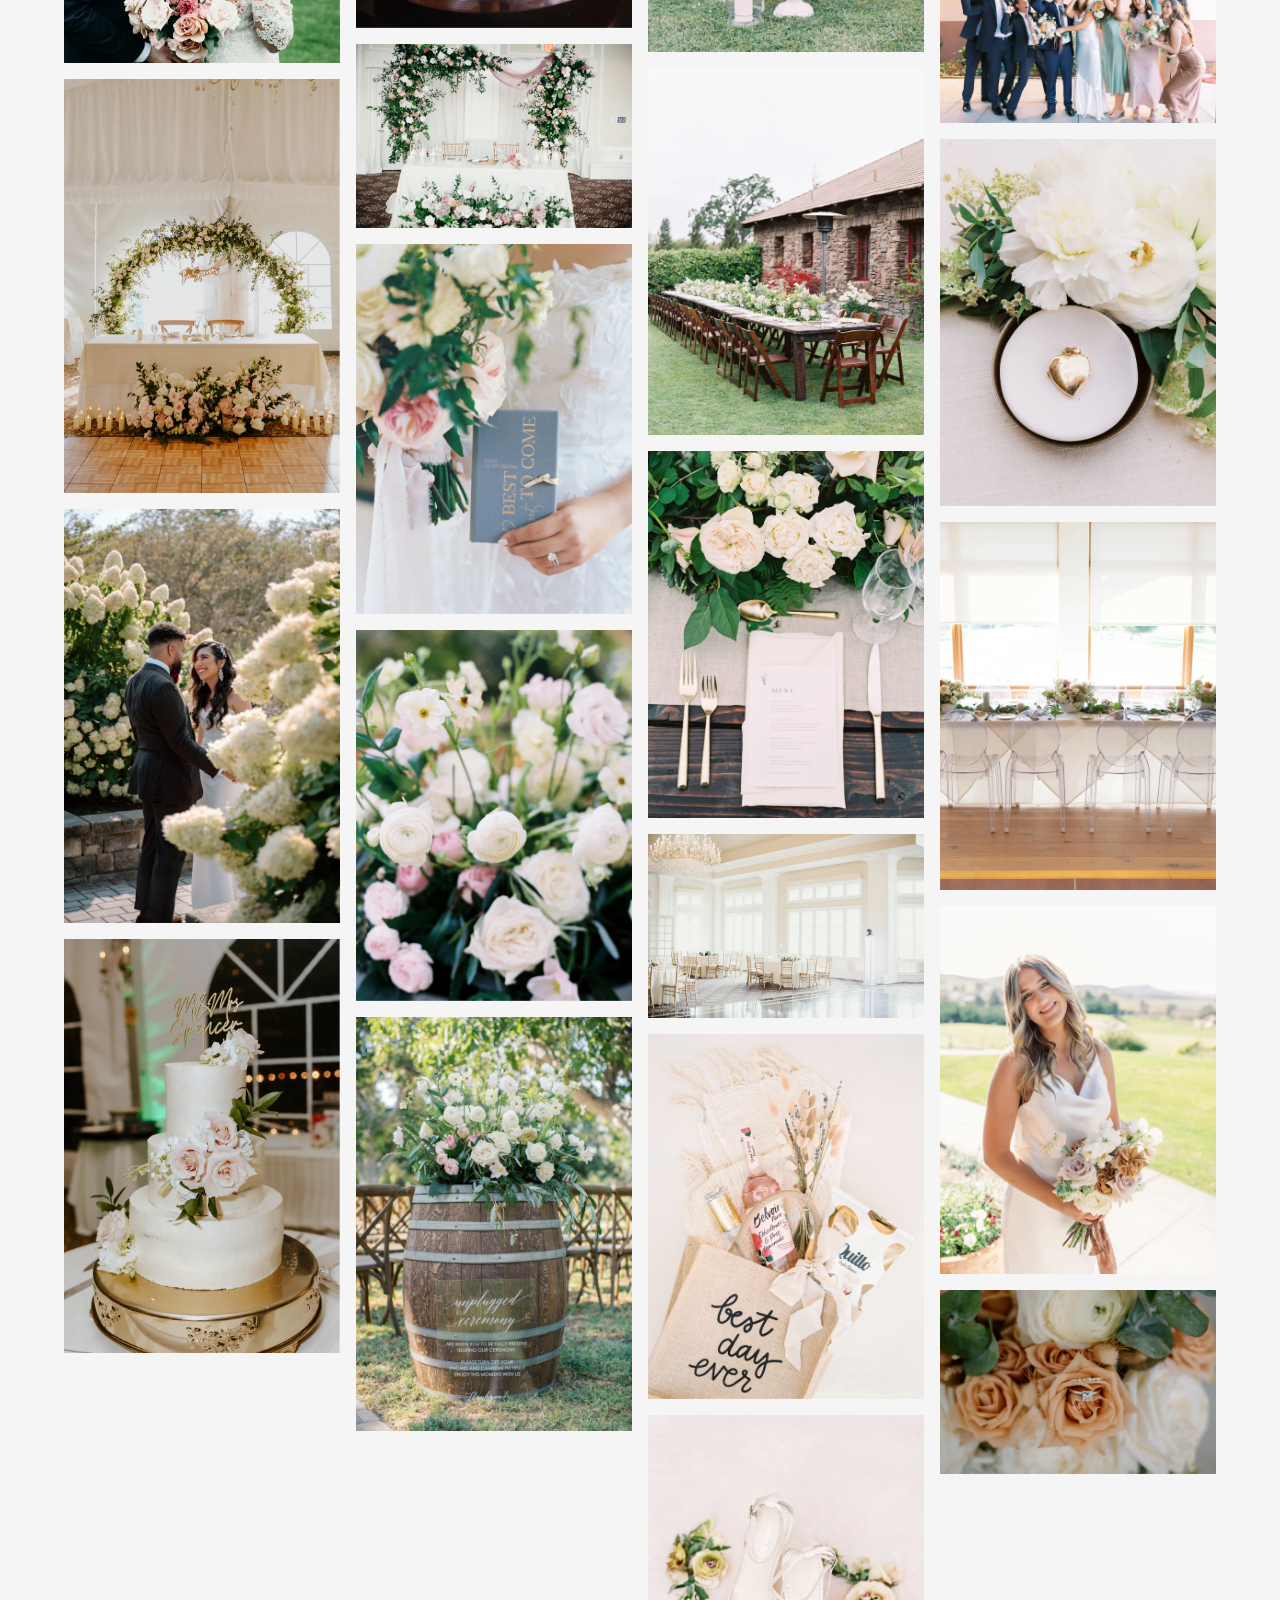
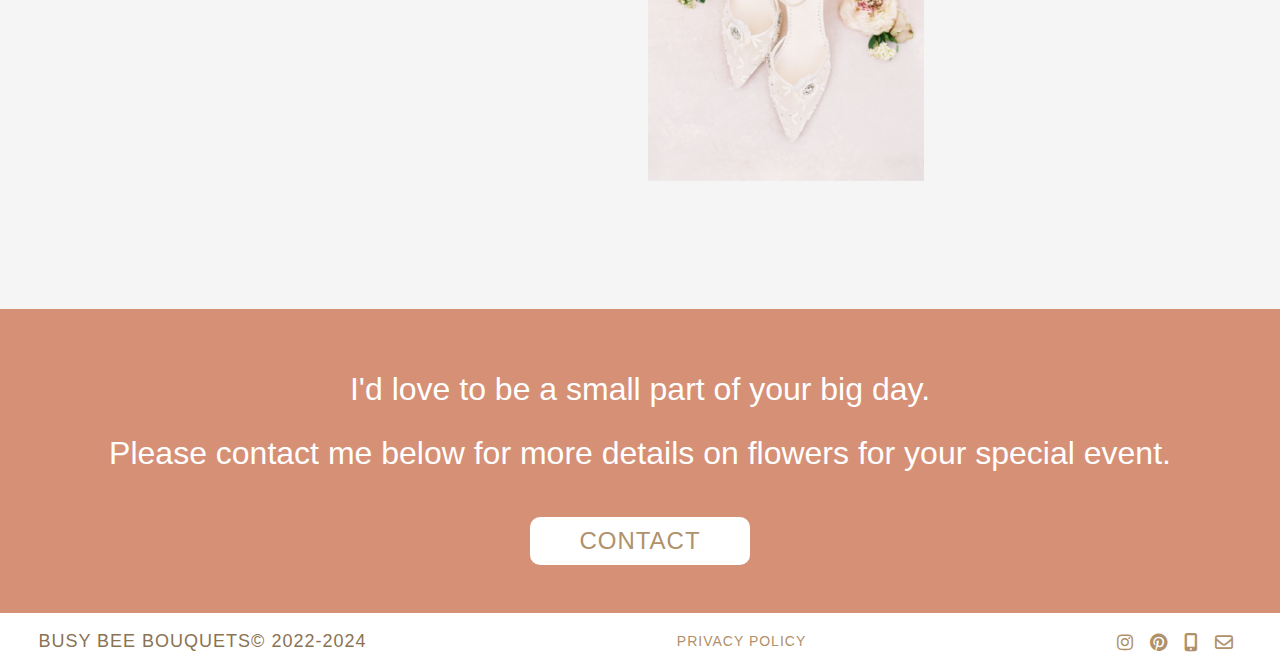
<file: portfolio.html>
<!DOCTYPE html>
<html lang="en">
<head>
    <!-- Metadata First -->
    <meta charset="UTF-8">
    <meta http-equiv="X-UA-Compatible" content="IE=edge">
    <meta name="viewport" content="width=device-width, initial-scale=1.0">
    <!-- Title -->
    <title>Portfolio - Busy Bee Bouquets</title>
    <!-- CSP -->
    <meta http-equiv="Content-Security-Policy" content="default-src 'self'; font-src 'self' https://fonts.gstatic.com https://cdnjs.cloudflare.com; style-src 'self' https://fonts.googleapis.com https://cdnjs.cloudflare.com; script-src 'self'; base-uri 'none'; frame-src 'none'; media-src 'self' https://res.cloudinary.com; form-action 'none'; child-src 'none';">
    <!-- Preload -->
    <link rel="preload" href="/images/banner/madi-table-flowers-banner.webp" as="image">
    <link rel="preload" as="script" href="/components/header.js">
    <!-- CSS and Fonts -->
    <link rel="stylesheet" href="/css/style.css">
    <link rel="preconnect" href="https://fonts.googleapis.com">
    <link rel="preconnect" href="https://fonts.gstatic.com" crossorigin>
    <link href="https://fonts.googleapis.com/css2?family=Libre+Bodoni:ital,wght@0,400;0,700;1,500&family=Montserrat:wght@400;500&display=swap" rel="stylesheet">
    <link rel="stylesheet" href="https://cdnjs.cloudflare.com/ajax/libs/font-awesome/6.2.0/css/all.min.css">
    <!-- Favicon -->
    <link rel="shortcut icon" href="/favicon/favicon.ico" type="image/x-icon">
    <link rel="apple-touch-icon" sizes="180x180" href="/apple-touch-icon.png">
    <link rel="icon" type="image/png" sizes="32x32" href="/favicon-32x32.png">
    <link rel="icon" type="image/png" sizes="16x16" href="/favicon-16x16.png">
    <link rel="manifest" href="/favicon/site.webmanifest">
    <link rel="mask-icon" href="/favicon/safari-pinned-tab.svg" color="#5bbad5">
    <meta name="msapplication-TileColor" content="#da532c">
    <meta name="theme-color" content="#ffffff">
    <!-- Canonical URL -->
    <link rel="canonical" href="https://busybeebouquets.com/portfolio">
    <!-- Metadata -->
    <meta name="format-detection" content="telephone=no" />
    <meta name="description" content="Please enjoy my floral collection of warmth, style, and romance.">
    <!-- Twitter Metadata -->
    <meta name="twitter:title" content="Portfolio">
    <meta property="twitter:description" content="Please enjoy my floral collection of warmth, style, and romance.">
    <meta name="twitter:image" content="https://busybeebouquets.com/images/meta_image/madi-table-flowers.webp">
    <meta name="twitter:card" content="summary_large_image">
    <!-- Other Social Media Metadata-->
    <meta property="og:image" content="https://busybeebouquets.com/images/meta_image/madi-table-flowers.webp">
    <meta property="og:description" content="Please enjoy my floral collection of warmth, style, and romance.">
    <meta property="og:title" content="Portfolio">
    <meta property="og:locale" content="en_US"/>
    <meta property="og:type" content="website"/>
    <meta property="og:url" content="https://busybeebouquets.com/portfolio"/>
    <!-- Components -->
    <script src="/components/header.js" type="text/javascript" defer></script>
    <script src="/components/pinkcontact.js" type="text/javascript" defer></script>
    <script src="/components/footer.js" type="text/javascript" defer></script>
    <!-- Scripts -->
    <script type="module" src="/scripts/portfolio.js" type="text/javascript" defer></script>
</head>
<body>
    <header-component class="header"></header-component>
    <main>
        <!-- Banner -->
        <section class="banner portfolio-banner">
            <div class="banner-img">
                <img src="/images/banner/madi-table-flowers-banner.webp" alt="Busy Bee Bouqets owner Madi Blasingame setting up a floral arrangement on a table">
            </div>
            <section id="banner-text" class="banner-text">
                <section><h1>PORTFOLIO</h1></section>
                <section><h2>- A collection of warmth, style, <br>and romance -</h2></section>
            </section>
        </section>
        <!-- portfolio Content -->
        <section class="portfolio-container container">
            <section class="container-header">
                <h2>WEDDING HIGHLIGHTS</h2>
            </section>
            <ul id="portfolio-images" class="portfolio-images"></ul>
            <div id="portfolio-modal" class="portfolio-modal">
                <span id="close-modal" class="close-modal"><i class="fa-regular fa-circle-xmark"></i></span>
                <ul id="modal-images" class="modal-images"></ul>
                <span id="prev-modal" class="prev-modal"><i class="fa-solid fa-angle-left"></i></span>
                <span id="next-modal" class="next-modal"><i class="fa-solid fa-angle-right"></i></span>
            </div>
        </section>
        <!-- Contact -->
        <pinkcontact-component></pinkcontact-component>
    </main>
    <footer-component class="footer"></footer-component>
</body>
</html>
</file>
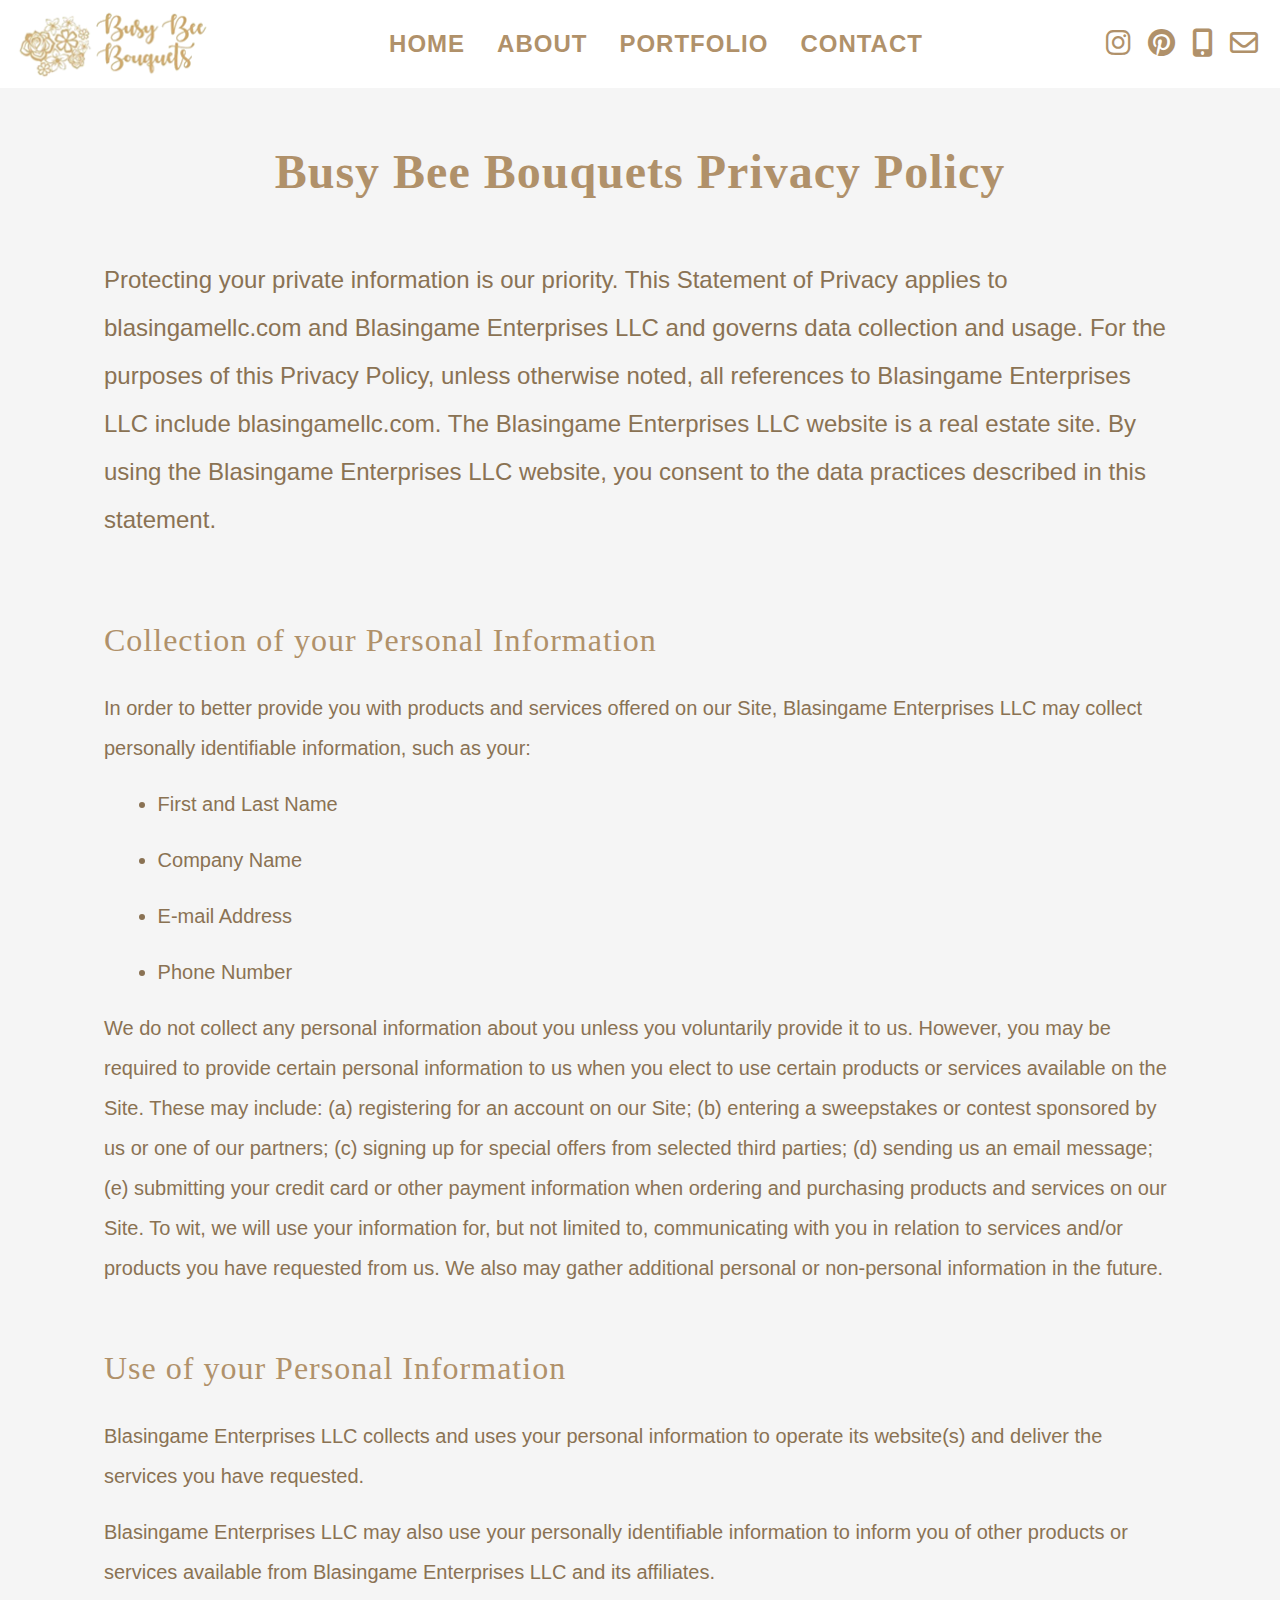
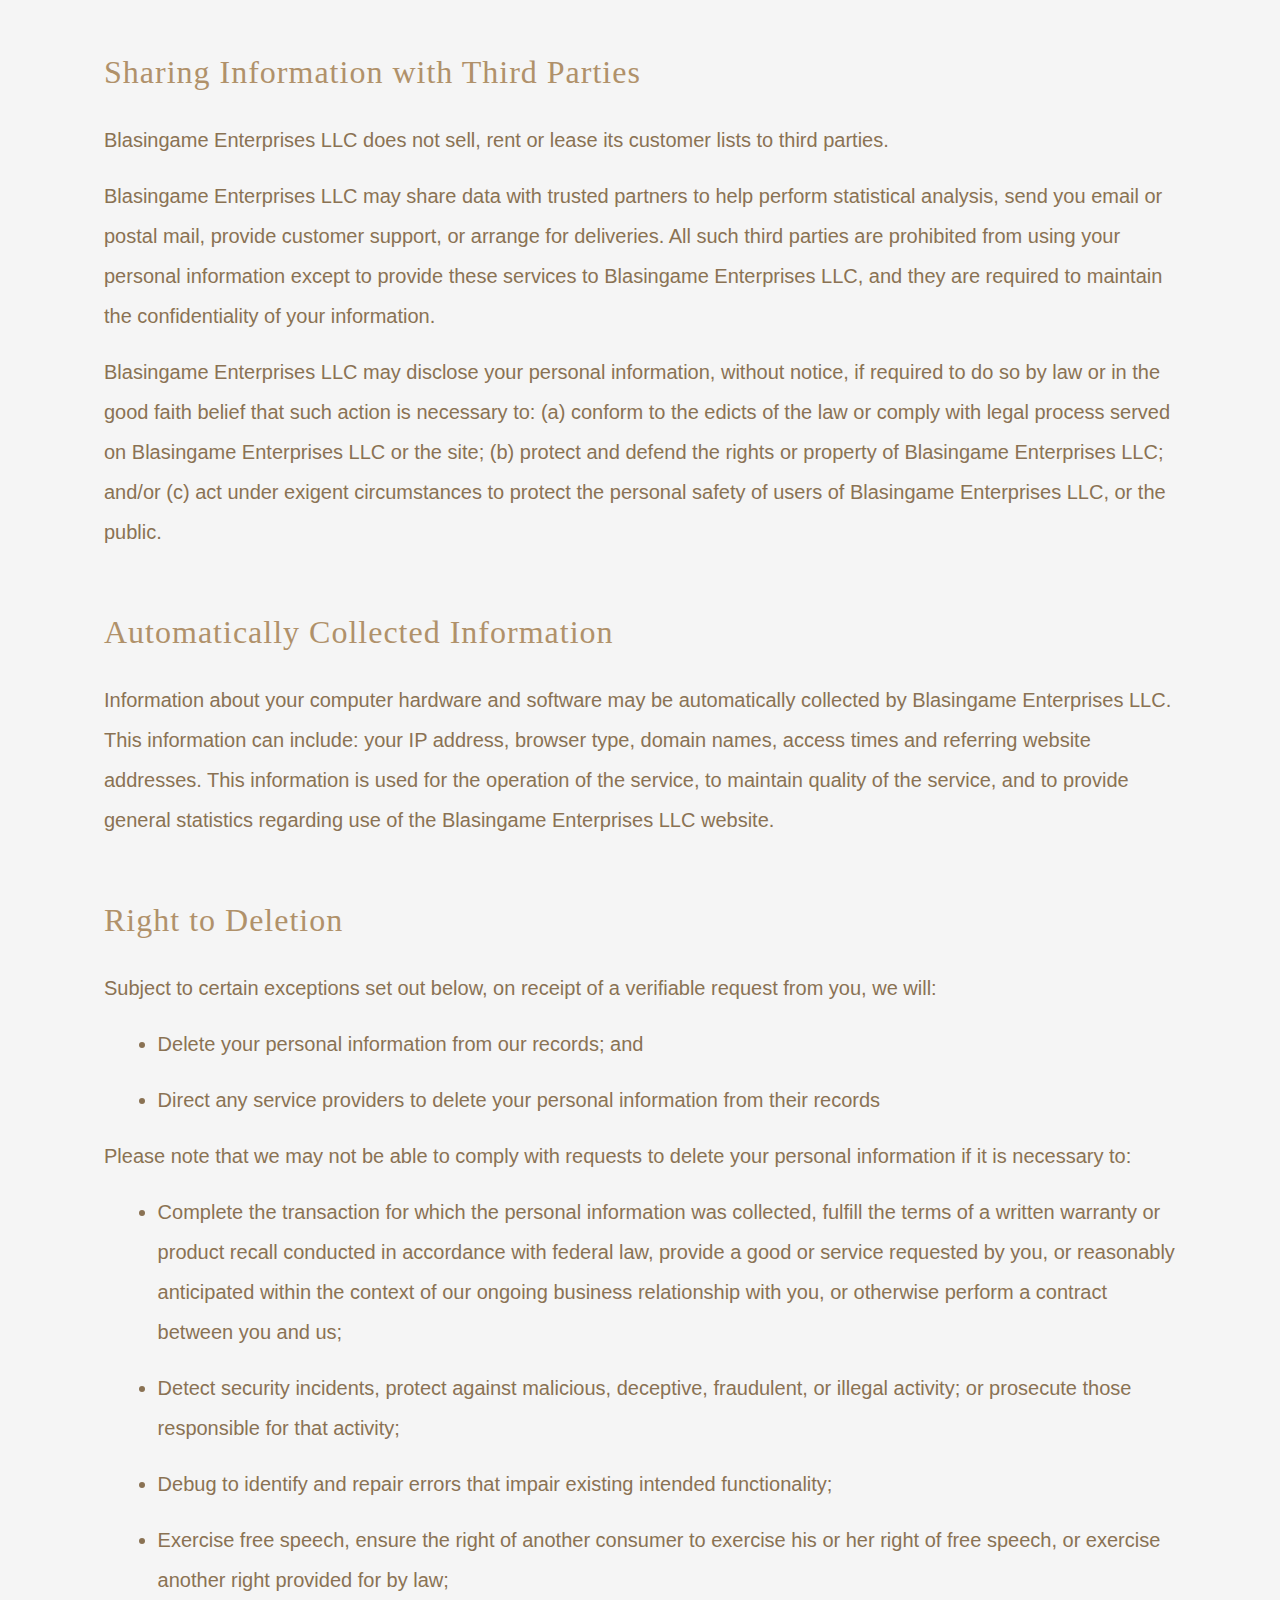
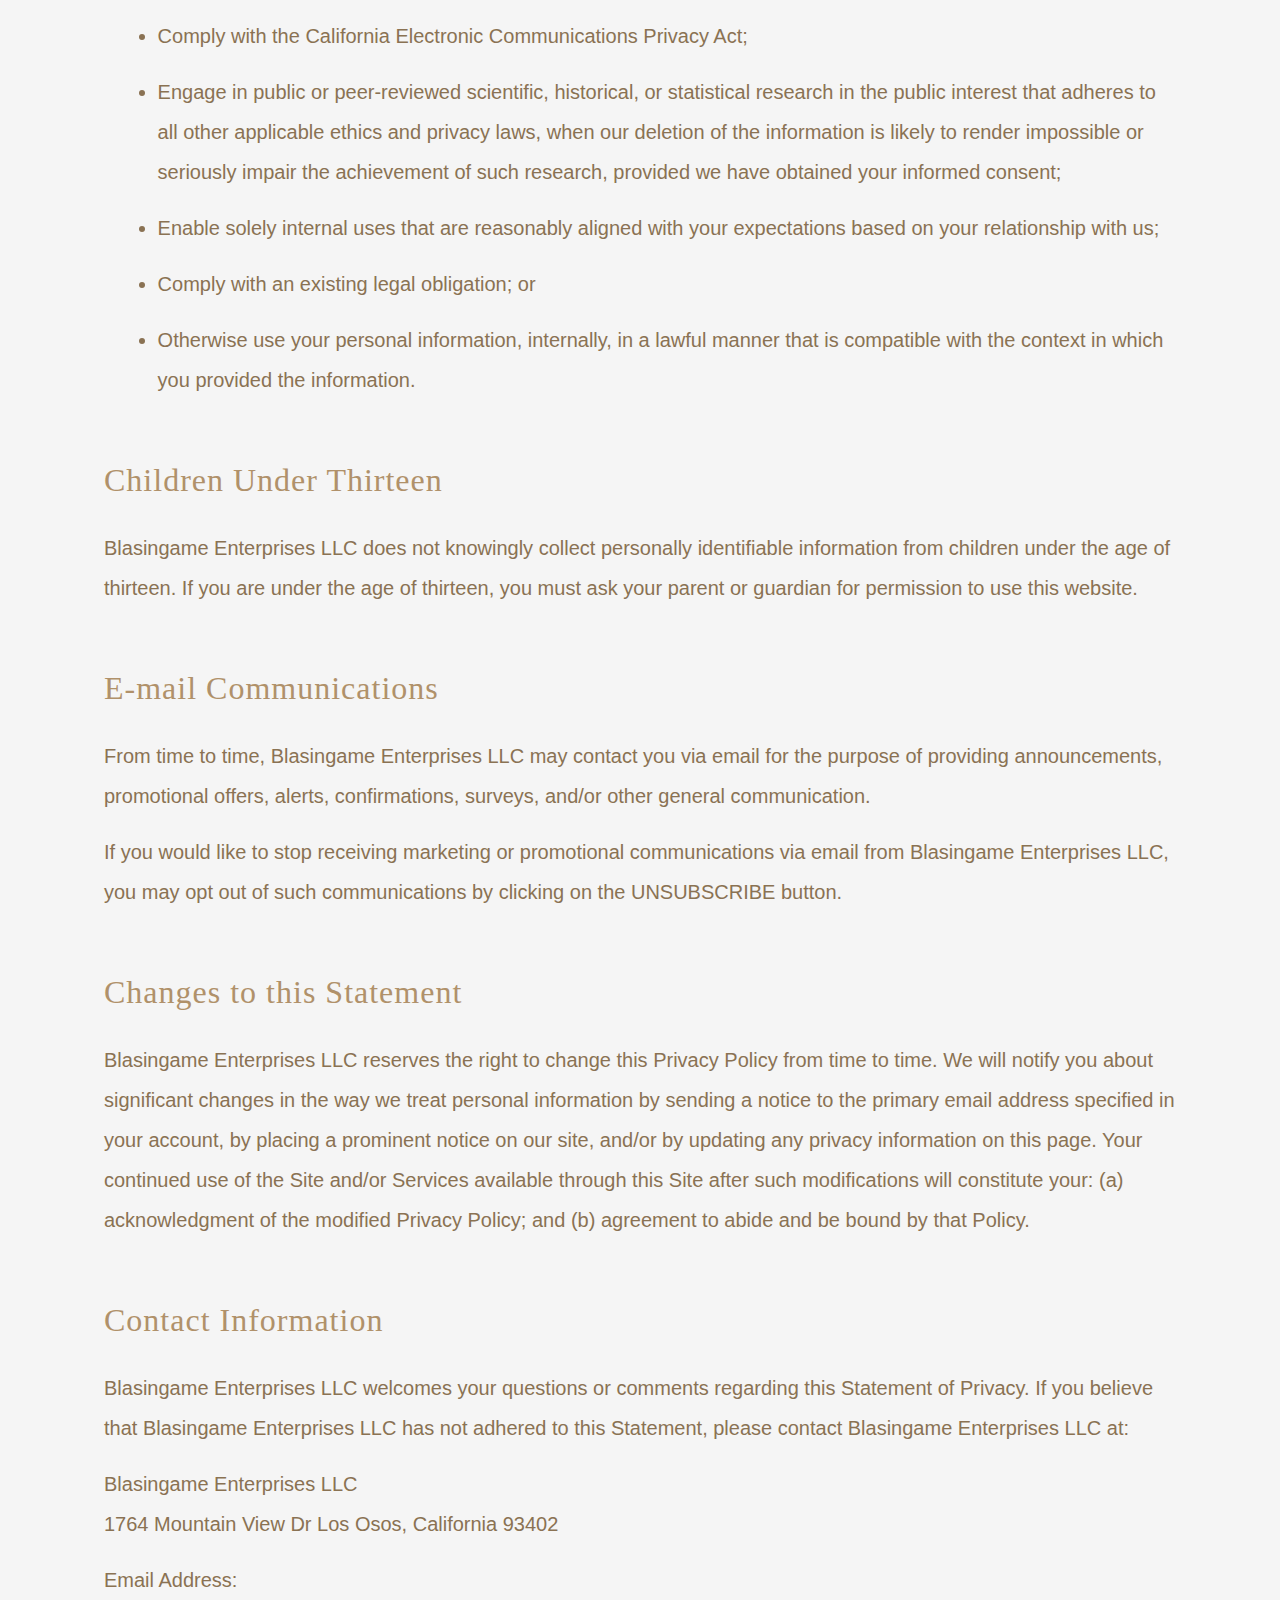
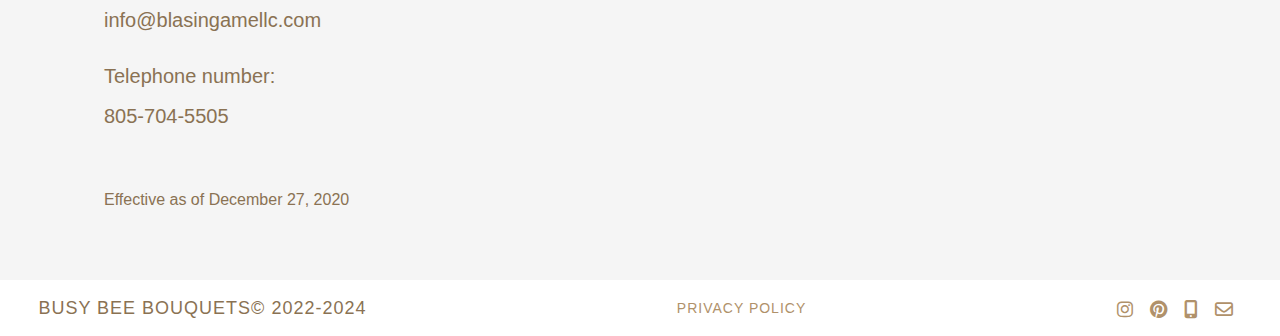
<file: privacy-policy.html>
<!DOCTYPE html>
<html lang="en">
<head>
    <!-- Metadata First -->
    <meta charset="UTF-8">
    <meta http-equiv="X-UA-Compatible" content="IE=edge">
    <meta name="viewport" content="width=device-width, initial-scale=1.0">
    <!-- Title -->
    <title>Privacy Policy - Busy Bee Bouquets</title>
    <!-- CSP -->
    <meta http-equiv="Content-Security-Policy" content="default-src 'self'; font-src 'self' https://fonts.gstatic.com https://cdnjs.cloudflare.com; style-src 'self' https://fonts.googleapis.com https://cdnjs.cloudflare.com; script-src 'self'; base-uri 'none'; frame-src 'none'; media-src 'self' https://res.cloudinary.com; form-action 'none'; child-src 'none';">
    <!-- Preload -->
    <link rel="preload" as="script" href="/components/header.js">
    <!-- CSS and Fonts -->
    <link rel="stylesheet" href="/css/style.css">
    <link rel="preconnect" href="https://fonts.googleapis.com">
    <link rel="preconnect" href="https://fonts.gstatic.com" crossorigin>
    <link href="https://fonts.googleapis.com/css2?family=Libre+Bodoni:ital,wght@0,400;0,700;1,500&family=Montserrat:wght@400;500&display=swap" rel="stylesheet">
    <link rel="stylesheet" href="https://cdnjs.cloudflare.com/ajax/libs/font-awesome/6.2.0/css/all.min.css">
    <!-- Favicon -->
    <link rel="shortcut icon" href="/favicon/favicon.ico" type="image/x-icon">
    <link rel="apple-touch-icon" sizes="180x180" href="/apple-touch-icon.png">
    <link rel="icon" type="image/png" sizes="32x32" href="/favicon-32x32.png">
    <link rel="icon" type="image/png" sizes="16x16" href="/favicon-16x16.png">
    <link rel="manifest" href="/favicon/site.webmanifest">
    <link rel="mask-icon" href="/favicon/safari-pinned-tab.svg" color="#5bbad5">
    <meta name="msapplication-TileColor" content="#da532c">
    <meta name="theme-color" content="#ffffff">
    <!-- Canonical URL -->
    <link rel="canonical" href="https://busybeebouquets.com/privacy-policy">
    <!-- Metadata -->
    <meta name="format-detection" content="telephone=no" />
    <meta name="description" content="If you have any questions regarding our privacy policy, please don't hesitate to reach out.">
    <!-- Twitter Metadata -->
    <meta name="twitter:title" content="Privacy Policy">
    <meta property="twitter:description" content="If you have any questions regarding our privacy policy, please don't hesitate to reach out.">
    <meta name="twitter:image" content="https://busybeebouquets.com/images/meta_image/aisle-flowers.webp">
    <meta name="twitter:card" content="summary_large_image">
    <!-- Other Social Media Metadata-->
    <meta property="og:image" content="https://busybeebouquets.com/images/meta_image/aisle-flowers.webp">
    <meta property="og:description" content="If you have any questions regarding our privacy policy, please don't hesitate to reach out.">
    <meta property="og:title" content="Privacy Policy">
    <meta property="og:locale" content="en_US"/>
    <meta property="og:type" content="website"/>
    <meta property="og:url" content="https://busybeebouquets.com/privacy-policy"/>
    <!-- Components -->
    <script src="/components/header.js" type="text/javascript" defer></script>
    <script src="/components/footer.js" type="text/javascript" defer></script>
</head>
<body>
    <header-component class="header"></header-component>
    <main>
        <section class="privacy-policy-container-bbb">
            <section class="privacy-policy-header">
                <h1>Busy Bee Bouquets Privacy Policy</h1>
                <p>Protecting your private information is our priority. This Statement of Privacy applies to blasingamellc.com and Blasingame Enterprises LLC and governs data collection and usage. For the purposes of this Privacy Policy, unless otherwise noted, all references to Blasingame Enterprises LLC include blasingamellc.com. The Blasingame Enterprises LLC website is a real estate site. By using the Blasingame Enterprises LLC website, you consent to the data practices described in this statement.</p>
            </section>
            <section class="privacy-policy-content">
               <h2>Collection of your Personal Information</h2>
               <p>In order to better provide you with products and services offered on our Site, Blasingame Enterprises LLC may collect personally identifiable information, such as your:</p>
               <ul>
                   <li>First and Last Name</li>
                   <li>Company Name</li>
                   <li>E-mail Address</li>
                   <li>Phone Number</li>
               </ul>
               <p>We do not collect any personal information about you unless you voluntarily provide it to us. However, you may be required to provide certain personal information to us when you elect to use certain products or services available on the Site. These may include: (a) registering for an account on our Site; (b) entering a sweepstakes or contest sponsored by us or one of our partners; (c) signing up for special offers from selected third parties; (d) sending us an email message; (e) submitting your credit card or other payment information when ordering and purchasing products and services on our Site. To wit, we will use your information for, but not limited to, communicating with you in relation to services and/or products you have requested from us. We also may gather additional personal or non-personal information in the future.</p>
            </section>
            <section class="privacy-policy-content">
                <h2>Use of your Personal Information</h2>
                <p>Blasingame Enterprises LLC collects and uses your personal information to operate its website(s) and deliver the services you have requested.</p>
                <p>Blasingame Enterprises LLC may also use your personally identifiable information to inform you of other products or services available from Blasingame Enterprises LLC and its affiliates.</p>
            </section>
            <section class="privacy-policy-content">
                <h2>Sharing Information with Third Parties</h2>
                <p>Blasingame Enterprises LLC does not sell, rent or lease its customer lists to third parties.</p>
                <p>Blasingame Enterprises LLC may share data with trusted partners to help perform statistical analysis, send you email or postal mail, provide customer support, or arrange for deliveries. All such third parties are prohibited from using your personal information except to provide these services to Blasingame Enterprises LLC, and they are required to maintain the confidentiality of your information.</p>
                <p>Blasingame Enterprises LLC may disclose your personal information, without notice, if required to do so by law or in the good faith belief that such action is necessary to: (a) conform to the edicts of the law or comply with legal process served on Blasingame Enterprises LLC or the site; (b) protect and defend the rights or property of Blasingame Enterprises LLC; and/or (c) act under exigent circumstances to protect the personal safety of users of Blasingame Enterprises LLC, or the public.</p>
            </section>
            <section class="privacy-policy-content">
                <h2>Automatically Collected Information</h2>
                <p>Information about your computer hardware and software may be automatically collected by Blasingame Enterprises LLC. This information can include: your IP address, browser type, domain names, access times and referring website addresses. This information is used for the operation of the service, to maintain quality of the service, and to provide general statistics regarding use of the Blasingame Enterprises LLC website.</p>
            </section>
            <section class="privacy-policy-content">
                <h2>Right to Deletion</h2>
                <p>Subject to certain exceptions set out below, on receipt of a verifiable request from you, we will:</p>
                <ul>
                    <li>Delete your personal information from our records; and</li>
                    <li>Direct any service providers to delete your personal information from their records</li>
                </ul>
                <p>Please note that we may not be able to comply with requests to delete your personal information if it is necessary to:</p>
                <ul>
                    <li> Complete the transaction for which the personal information was collected, fulfill the terms of a written warranty or product recall conducted in accordance with federal law, provide a good or service requested by you, or reasonably anticipated within the context of our ongoing business relationship with you, or otherwise perform a contract between you and us;</li>
                    <li>Detect security incidents, protect against malicious, deceptive, fraudulent, or illegal activity; or prosecute those responsible for that activity;</li>
                    <li>Debug to identify and repair errors that impair existing intended functionality;</li>
                    <li>Exercise free speech, ensure the right of another consumer to exercise his or her right of free speech, or exercise another right provided for by law;</li>
                    <li>Comply with the California Electronic Communications Privacy Act;</li>
                    <li>Engage in public or peer-reviewed scientific, historical, or statistical research in the public interest that adheres to all other applicable ethics and privacy laws, when our deletion of the information is likely to render impossible or seriously impair the achievement of such research, provided we have obtained your informed consent;</li>
                    <li>Enable solely internal uses that are reasonably aligned with your expectations based on your relationship with us;</li>
                    <li>Comply with an existing legal obligation; or</li>
                    <li>Otherwise use your personal information, internally, in a lawful manner that is compatible with the context in which you provided the information.</li>
                </ul>
            </section>
            <section class="privacy-policy-content">
                <h2>Children Under Thirteen</h2>
                <p>Blasingame Enterprises LLC does not knowingly collect personally identifiable information from children under the age of thirteen. If you are under the age of thirteen, you must ask your parent or guardian for permission to use this website.</p>
            </section>
            <section class="privacy-policy-content">
                <h2>E-mail Communications</h2>
                <p>From time to time, Blasingame Enterprises LLC may contact you via email for the purpose of providing announcements, promotional offers, alerts, confirmations, surveys, and/or other general communication.</p>
                <p>If you would like to stop receiving marketing or promotional communications via email from Blasingame Enterprises LLC, you may opt out of such communications by clicking on the UNSUBSCRIBE button.</p>
            </section>
            <section class="privacy-policy-content">
                <h2>Changes to this Statement</h2>
                <p>Blasingame Enterprises LLC reserves the right to change this Privacy Policy from time to time. We will notify you about significant changes in the way we treat personal information by sending a notice to the primary email address specified in your account, by placing a prominent notice on our site, and/or by updating any privacy information on this page. Your continued use of the Site and/or Services available through this Site after such modifications will constitute your: (a) acknowledgment of the modified Privacy Policy; and (b) agreement to abide and be bound by that Policy.</p>
            </section>
            <section class="privacy-policy-content">
                <h2>Contact Information</h2>
                <p>Blasingame Enterprises LLC welcomes your questions or comments regarding this Statement of Privacy. If you believe that Blasingame Enterprises LLC has not adhered to this Statement, please contact Blasingame Enterprises LLC at:</p>
                <p>Blasingame Enterprises LLC 
                    <br>1764 Mountain View Dr 
                    Los Osos, California 93402</p>
                <p>Email Address:<br>info@blasingamellc.com</p>
                <p>Telephone number:<br>805-704-5505</p>
            </section>
            <div class="pp-end"><p>Effective as of December 27, 2020</p></div>
        </section>
    </main>
    <footer-component class="footer"></footer-component>
</body>
</html>
</file>
<file: css/style.css>
* {
    text-decoration: none;
    box-sizing: border-box;
    border: none;
}

@font-face {
    font-family: 'Rastanty Cortez';
    src: 
        url('./fonts/rastanty_cortez-webfont.woff') format('woff'),
        url('./fonts/Rastanty-Cortez.ttf') format('truetype');
    font-weight: 700;
    font-style: normal;
}
@font-face {
    font-family: 'WalbaumDisplay Regular';
    src: 
        url('./fonts/WalbaumDisplay-Regular.ttf') format('truetype'),
        url('./fonts/walbaumdisplay_regular-webfont.woff') format('woff');
    font-weight: 400;
    font-style: normal;
}

html, body, div, span, object, iframe,
h1, h2, h3, h4, h5, h6, p, blockquote, pre,
abbr, address, cite, code,
del, dfn, em, img, ins, kbd, q, samp,
small, strong, sub, sup, var,
b, i,
dl, dt, dd, ol, ul, li,
fieldset, form, label, legend,
table, caption, tbody, tfoot, thead, tr, th, td,
article, aside, canvas, details, figcaption, figure,
footer, header, hgroup, menu, nav, section, summary,
time, mark, audio, video {
    margin:0;
    padding:0;
    border:0;
    outline:0;
    font-size:100%;
    vertical-align:baseline;
    background:transparent;
}

html { scroll-behavior: smooth; scroll-padding-top: 88px; line-height:1.5; }
html, body { min-height: 100vh; position: relative; }
body { background-color: #f5f5f5; font-size: 8px; }
main { padding: 88px 0 56px 0; }

h1 { font-size: 72px; line-height: 96px; }
h2 { font-size: 48px; line-height: 72px; }
h3 { font-size: 32px; line-height: 64px; }
h4 { font-size: 24px; line-height: 48px; }
h5 { font-size: 21px; line-height: 40px; }
h1, h2, h3, h4, h5 {
    font-family: 'Libre Bodoni', serif;
    text-align: center;
    letter-spacing: 1px;
}
h2, h3, h4 { color: #B0916A; font-weight: 400; }
p, li { 
    font-size: 16px; line-height: 32px; 
    font-family: 'Montserrat', sans-serif;
    color: #8A7253;
}

@media only screen and (max-width: 576px) {
    h1 { font-size: 48px; line-height: 72px; }
    h2 { font-size: 32px; line-height: 64px; }
    h3 { font-size: 24px; line-height: 48px; }
}


/*HEADER*/

.header {
    background-color: #fff;
    top: 0;
    position: fixed;
    height: 88px;
    width: 100%;
    padding: 0 1%;
    z-index: 9999;
}
header { 
    display: flex; flex-direction: row;
    justify-content: space-between; align-items: center;
}
.logo { display: flex; height: 88px; }
.logo img { height: 88px; width: auto; }
.logo:hover { cursor: pointer; }

header ul, footer ul { display: flex; flex-direction: row; }
header ul li, footer ul li { list-style: none; }
header ul li a, footer ul li a { 
    font-family: "Libre Bodoni", sans-serif;
    font-size: 24px; line-height: 48px;
    font-weight: 700;
    color: #B0916A;
    letter-spacing: 1px;
}
.page-links li { margin: 0 1rem; }
.page-links li a { border-bottom: 4px solid transparent; }
.page-links a:hover { border-bottom: 4px solid #B0916A; transition: .7s ease-in-out; }

.hf-links li a i { font-size: 28px; line-height: 48px;}
.hf-links li { margin: 0 .5rem; }
.hf-links li a i:hover { opacity: .7; transition: .2s ease-in-out; }

/*MOBILE NAV*/

.hamburger-icon, .nav-overlay { display: none; }

.hamburger-icon { 
    display: none; 
    justify-content: center; align-items: center; 
    cursor: pointer; 
    height: 56px; width: 56px; 
    padding-top: 8px; 
    background-color: transparent;
    overflow: hidden; 
}
  
.hi-inner { 
    width: 40px; height: 40px; 
    margin: auto; 
    z-index: 10; 
    cursor: pointer; 
    position: relative; display: flex; align-items: center; 
}
.hi-inner span { 
    position: absolute; display: block; 
    height: 4px; width: 36px; 
    transform: rotate(0); 
}

.one, .three { background-color: #B0916A; }
.two { 
    width: 40px; 
    z-index: 10; 
    position: relative; display: flex; 
    background-color: none; 
}
.two span { 
    position: absolute; 
    height: 4px; width: 20px; 
    background-color: #B0916A; 
    transform: rotate(0); 
}
.two span:nth-child(2) { right: 0; }
.two span:nth-child(1), .two span:nth-child(2) { transform: translateX(0); transition: all 200ms 500ms ease; }
.one { top: 0px; transition: all 200ms cubic-bezier(0.895, 0.03, 0.685, 0.22); } 
.two { top: 14px; transition: all 400ms cubic-bezier(0.895, 0.03, 0.685, 1.92); } 
.three { top: 28px; transition: all 500ms cubic-bezier(0.895, 0.03, 0.685, 0.22); }
.clicked .one { transform: translateY(14px) rotate(45deg); } 
.clicked .three { transform: translateY(-14px) rotate(-45deg); } 
.clicked .two span:nth-child(1) { transform: translateX(10vw); opacity: 0; }
.clicked .two span:nth-child(2) { transform: translateX(-10vw); opacity: 0; }

.nav-overlay { 
    display: none; 
    position: fixed; 
    z-index: 1000; 
    top: 56px; left: 0; bottom: 0;
    width: 100%;
    background: rgb(0, 0, 0); background: rgba(0, 0, 0, 0.5);   
}

.mobile-nav { 
    padding: 2rem 0 3rem 5%; 
    right: 0; 
    height: 100%; 
    z-index: 1200; 
    position: fixed; 
    transition: width .6s; 
    overflow-y: auto; 
    width: 0%; 
    background-color: #f3f3f3; 
    animation-name: mobileNavSlide; 
    animation-duration: .7s; 
}

@keyframes mobileNavSlide { 
    from {     
        transform: translateX(100%); 
    } to {     
        transform: translateX(0); 
    }  
}

.mobile-nav ul { display: flex; flex-direction: column; }
.mobile-nav .hf-links { flex-direction: row; margin-top: 1rem; }
.mobile-nav ul li { margin: 0 .5rem; height: 64px; }
.mobile-nav-links ul li a { font-size: 24px; line-height: 64px; color: #fff; }

@media only screen and (max-width: 1100px) { 
    html { scroll-padding-top: 56px; } 
    .header {        
        padding: 0 0 0 1%;
        height: 56px; 
    }
    main { padding-top: 56px; }

    .logo, .logo img { height: 56px; }

    .desktop-nav, .desktop-hf-links { display: none; }

    .hamburger-icon { display: flex; }

    .mobile-nav .nav2 { margin-top: 2rem; display: flex; flex-direction: row; }
    .mobile-nav .nav2 img { width: 32px; height: 32px; margin-right: 1rem; } 
}

/*FOOTER*/

.footer {
    position: absolute;
    width: 100%;
    bottom: 0; 
    height: 56px;
    background-color: #fff;
    color: #B0916A;
    padding: 0 3%; 
}
footer { 
    height: 56px;
    display: flex; flex-direction: row;
    justify-content: space-between;
    align-items: center; 
}

footer p, a { font-family: 'Libre Bodoni', sans-serif; letter-spacing: 1px;}
footer p { font-size: 18px; line-height: 32px; }
footer a { font-size: 14px; line-height: 32px; color: #B0916A; }

.footer ul li:nth-child(1) { margin-left: 0; }
.footer ul li a i { font-size: 18px; line-height: 32px;}

@media only screen and (max-width: 576px) { 
    main { padding: 56px 0 144px 0; }
    .footer, footer { height: 144px; }
    footer { flex-direction: column; justify-content: flex-start; align-items: flex-start; }
    footer div:nth-child(1) { margin: 1rem 0 .5rem 0;}
    footer div:nth-child(2) { margin-bottom: 1rem;}
}


/*BANNER*/

.banner { 
    display: flex; flex-direction: column; 
    margin: 0 auto;
    max-width: 2000px;
    position: relative; 
}
.banner img {
    background-repeat: no-repeat;
    background-position: center top;
    background-size: cover;
    object-fit: cover;
    width: 100%; height: 100%; min-height: 672px;
}
.banner-text {
    position: absolute;
    display: flex;
    flex-direction: column;
    margin: 0 auto;
    padding: 0 1%;
    top: 15%;
    left: 0; right: 0;
    text-align: center;
    height: auto;
}
.banner-text h1 { 
    font-size: 48px; line-height: 72px;
    animation: fade-in 1s ease-in-out; 
}
.banner-text h2 { 
    font-family: 'Rastanty Cortez', serif;
    font-size: 48px; line-height: 56px;
    animation: fade-in 4s ease-in-out; 
}

.home-banner { position: relative; }

.home-banner h1, .home-banner h2, .portfolio-banner h1, .portfolio-banner h2 { 
    color: #fff; 
}
.home-banner h1 { 
    font-size: 64px; line-height: 80px;
    font-family: 'Rastanty Cortez', sans-serif !important;
}
.home-banner h2 { font-family: 'WalbaumDisplay Regular', serif; font-size: 32px; }

.about-banner h1, .portfolio-banner h1, .contact-banner h1 { font-weight: 400; }

.about-banner h1 { color: #B0916A; }
.about-banner .banner-text { top: 20%; left: 55%;}

.portfolio-banner .banner-text { top: 20%;  right: 45%; }

.contact-banner {
    display: flex; flex-flow: row wrap;
    margin: 0 auto; padding: 2rem 2% 0 2%;
    max-width: 1440px;
    justify-content: space-between; align-items: center;
}
.contact-banner-img, .contact-banner .banner-text { width: 50%; display: flex; margin: 0 auto; justify-content: center ;}
.contact-banner-img img { 
    max-width: 480px; height: 672px;  
    background-color: rgba(214, 144, 118, .4);
    padding: 5%;
}
.contact-banner .banner-text {
    position: static;
    padding: 0;
}
.contact-banner h1, .contact-banner h2 { color: #B0916A; }

@media only screen and (min-width: 1800px) {
    .portfolio-banner .banner-text { top: 25%;  right: 30%; }
}
@media only screen and (max-width: 1100px) {
    .portfolio-banner .banner-text { left: 0; }
}
@media only screen and (max-width: 1000px) {
    .portfolio-banner .banner-text { top: 10%;  right: 40%; }
    .contact-banner { flex-direction: column; position: relative; }
    .contact-banner-img, .contact-banner .banner-text { width: 100%; }
    .contact-banner-img img { max-width: 100%; width: 98% !important; height: auto; }
    .contact-banner .banner-text {
        position: absolute;
        margin: 0;
        top: 15%;
    }
    .contact-banner .banner-text section:nth-child(2) { display: none; }
}
@media only screen and (max-width: 900px) {
    .about-banner .banner img { object-position: 30% 100%; }
}
@media only screen and (max-width: 576px) {
    .banner-text { height: 672px; }
    .banner-text h2 { font-size: 32px; }
    .home-banner h1 { font-size: 32px; line-height: 64px; }
    .home-banner h2 { font-size: 20px; line-height: 40px; }
    .about-banner .banner-text { left: 0; }
    .about-banner h1, .about-banner h2 { color: #fff; }
    .portfolio-banner .banner-text { top: 25%;  right: 0; }
    .contact-banner .banner-text { height: auto; top: 12%; }
    .contact-banner .banner-text section { margin: 0 auto; max-width: 300px; }
    .contact-banner .banner-text h1 { font-size: 30px; line-height: 48px; }
}


/*CONTAINER*/

.container { padding: 4rem 5%; }
.container-header { margin-bottom: 4rem; }


/*BOX SHADOW*/

.box-shadow {
    box-shadow: 0px 1px 2px rgba(0,0,0,0.1), 
    0px 2px 4px rgba(0,0,0,0.1), 
    0px 4px 8px rgba(0,0,0,0.1), 
    0px 8px 16px rgba(0,0,0,0.1);
}


/*LINK BUTTON*/

.link-button { 
    display: flex;
    background-color: #D69076;
    color: #fff;
    font-family: 'Montserrat', sans-serif;
    font-size: 24px; line-height: 48px;
    border-radius: 10px;
    width: 220px;
    margin: 0 auto; justify-content: center;
}
.link-button:hover { opacity: .7; transition: .2s ease-in-out;}

/*PINK CONTACT*/

.pink-contact {
    background-color: #D69076;
    color: #fff;
    padding: 3rem 5%;
    display: flex; flex-direction: column;
    margin: 0 auto; justify-content: center;
}
.pink-contact div { margin-bottom: 2rem; }
.pink-contact p { 
    font-size: 32px; line-height: 64px; 
    text-align: center; 
    color: #fff; 
}
.pink-contact a { background-color: #fff; color: #B0916A;}


/*VIDEO*/

.video { display: flex; max-width: 2000px; margin: 0 auto; justify-content: center; }
audio::-webkit-media-controls-timeline,
video::-webkit-media-controls-timeline {
    display: none;
}
audio::-webkit-media-controls,
video::-webkit-media-controls {
    display: none;
}


/*ANIMATIONS*/

.js-scroll { opacity: 0; transition: opacity 500ms; }
.js-scroll.scrolled { opacity: 1; }

.scrolled.fade-in { animation: fade-in .5s ease-in-out both; }
.scrolled.fade-in-bottom { animation: fade-in-bottom .5s ease-in-out both; }
.scrolled.fade-in-bottom2 { animation: fade-in-bottom2 .5s ease-in-out both; }
.scrolled.fade-in-bottom3 { animation: fade-in-bottom3 .5s ease-in-out both; }
.scrolled.slide-left { animation: slide-in-left .5s ease-in-out both; }
.scrolled.slide-right { animation: slide-in-right .5s ease-in-out both; }
.scrolled.turn { transform: rotate(1turn); transition: .5s; }

@keyframes fade-in {
    0% {
      opacity: 0;
    }
    100% {
      opacity: 1;
    }
}

@keyframes fade-in-bottom {
    0% {
        -webkit-transform: translateY(50px);
        transform: translateY(50px);
        opacity: 0;
    }
    100% {
        -webkit-transform: translateY(0);
        transform: translateY(0);
        opacity: 1;
    }
}

@keyframes slide-in-left {
    0% {
        -webkit-transform: translateX(-100px);
        transform: translateX(-100px);
        opacity: 0;
    }
    100% {
        -webkit-transform: translateX(0);
        transform: translateX(0);
        opacity: 1;
    }
}

@keyframes slide-in-right {
    0% {
        -webkit-transform: translateX(100px);
        transform: translateX(100px);
        opacity: 0;
    }
    100% {
        -webkit-transform: translateX(0);
        transform: translateX(0);
        opacity: 1;
    }
}

@keyframes pulse-with-opacity {
    0% {
        opacity: 0;
        box-shadow: 0 0 0 0px rgba(0, 0, 0, 0.2);
        
    }
    100% {
        opacity: 1;
        box-shadow: 0 0 0 20px rgba(0, 0, 0, 0);
       
    }
}
@keyframes pulse {
    0% {
        box-shadow: 0 0 0 0px rgba(0, 0, 0, 0.2);
        
    }
    100% {
        box-shadow: 0 0 0 20px rgba(0, 0, 0, 0);
       
    }
}


/*ABOUT*/

.about-container h2, .portfolio-container h2 { font-size: 72px; line-height: 96px; }

.about-info { 
    display: flex; flex-direction: row;
    max-width: 1400px;
    margin: 0 auto; margin-bottom: 6rem;
    justify-content: space-between; align-items: center;
}
.about-info-img, .about-info-text { width: 50%; }
.about-info-img img { width: 100%; max-width: 468px; height: auto; }
.about-info-text div:nth-child(1) { margin-bottom: 2rem; }
.about-info-text p { font-size: 24px; line-height: 40px; }

@media only screen and (max-width: 1100px) {
    .about-info { flex-direction: column; }
    .about-info-img, .about-info-text { width: 100%; }
    .about-info-img img { max-width: 1100px; }
    .about-info-text { margin-top: 2rem; }
}
@media only screen and (max-width: 576px) {
    .about-container h2, .portfolio-container h2 { font-size: 48px; line-height: 72px; }
}


/*PORTFOLIO*/

.portfolio-images {
    column-count: 4; column-gap: 1rem;
    max-width: 1400px;
    margin: 4rem auto; justify-content: center;
}
.portfolio-images li {
    display: grid;
    grid-template-rows: 1fr auto;
    margin-bottom: 1rem;
    break-inside: avoid;
}
.portfolio-images li:hover { cursor: pointer; }
.portfolio-images li img { width: 100%; max-width: 320px; height: auto; }

.portfolio-modal {
    display: none;
    position: fixed;
    z-index: 99999;
    top: 0; left: 0;
    width: 100%; height: 100%;
    overflow: auto;
    background-color: rgb(0, 0, 0);
    background-color: rgba(0, 0, 0, 0.5);
}
.modal-images {
    margin: auto;
    max-width: 100%; height: auto;
}
.modal-img img {
    max-width: 100%; height: 100vh;
    animation-name: modalSlideUp;
    animation-duration: .7s;
}
@keyframes modalSlideUp {
    0% {
        transform: translateY(1500px);
    }
    100% {
        transform: translateY(0);
    }
}

.close-modal {
    position: absolute;
    top: 96px; right: 2rem;
    font-size: 32px; line-height: 32px;
    font-weight: 700;
    color: #fff;
    z-index: 1;
}
.close-modal:hover { cursor: pointer; opacity: .5; } 
.prev-modal, .next-modal {
    cursor: pointer;
    position: absolute;
    top: 50%;
    padding-top: 8px;
    font-size: 32px; line-height: 32px;
    width: 48px; height: 48px;
    display: flex; margin: 0 auto; justify-content: center;
    font-weight: 700;
    border-radius: 5px;
    background-color: rgb(0, 0, 0);
    background-color: rgba(0, 0, 0, 0.5);
    color: #fff;
}
.next-modal { right: 0; }
.prev-modal:hover, .next-modal:hover { opacity: .5; }


@media only screen and (max-width: 576px) {
    .portfolio-images { display: flex; flex-direction: column; }
    .portfolio-images li { display: flex; margin: 0 auto 1rem auto; justify-content: center; }
    .modal-img img {
        max-width: 100vw; height: auto;
    }
}


/*CONTACT*/

.contact-links-text {
    display: flex; flex-flow: row wrap;
    max-width: 1400px;
    padding: 0 5%;
    margin: 0 auto;
    justify-content: space-between; align-items: center;
}
.contact-links, .contact-text { width: 50%; }
.contact-links ul { 
    display: flex; flex-flow: row wrap; 
    margin: 0 auto; justify-content: center; max-width: 450px;
}
.contact-links ul li { list-style: none; margin: 2rem;}
.contact-links ul li a i { color: #B0916A; font-size: 64px; line-height: 64px; }
.contact-links ul li a:hover { opacity: .7; transition: .1s ease-in-out; }
.contact-text div:nth-child(1) { margin-bottom: 2rem; }
.contact-text div p { font-size: 32px; line-height: 64px; text-align: center;}
.contact-email { font-family: 'Montserrat', sans-serif; color: #8A7253; border-bottom: 2px #8A7253 solid; }

.remove-email:nth-child(1) { display: none; }
.remove-at:nth-child(1) { display: none; }

@media only screen and (max-width: 1200px) {
    .remove-at:nth-child(1) { display: contents; }
    .remove-at:nth-child(2) { display: none; }
    .remove-email:nth-child(1) { display: contents; }
    .remove-email:nth-child(2) { display: none;}
}
@media only screen and (max-width: 850px) {
    .contact-links, .contact-text { width: 100%; }
    .contact-links ul { max-width: 100%; }
    .contact-text { margin-top: 2rem; }
}
@media only screen and (max-width: 576px) {
    .contact-links ul li { margin: 1rem 2rem; }
    .contact-links ul li a i { font-size: 40px; line-height: 40px; }
    .contact-text div p { font-size: 24px; line-height: 48px; }
}


/*PRIVACY POLICY*/

.privacy-policy-container-bbb { 
    max-width: 1200px; 
    display: flex; flex-direction: column;
    margin: 0 auto;
    margin-bottom: 4rem;
    justify-content: center;
    padding: 0 5%; 
}

.privacy-policy-header { margin: 3rem 0 4rem 0; }
.privacy-policy-header h1 { margin-bottom: 3rem; font-size: 48px; line-height: 72px; color: #B0916A; }
.privacy-policy-header p { font-size: 24px; line-height: 48px; font-weight: 500; }

.privacy-policy-content { margin-bottom: 2rem; }
.privacy-policy-content h2 { margin-bottom: 1rem; text-align: left; font-size: 32px; line-height: 64px; }
.privacy-policy-content p, .privacy-policy-content ul li { font-size: 20px; line-height: 40px; margin-bottom: 1rem; }
.privacy-policy-content ul { margin-left: 5%; margin-bottom: 1rem; }


/*404*/

.sorry-banner { margin: 0 auto; }
.sorry-banner .banner-img { height: 672px; width: auto; min-height: none;}
.sorry-banner h1, .sorry-banner h2 { color: #fff; }
.sorry-text p { font-size: 24px; line-height: 40px; text-align: center; }
</file>
<file: css/home.css>
.pink-border { background-color: #E2B19F; height: 24px; }

/*WEDDING FLORISTRY*/

.wedding-floristry-container section h2 { font-size: 64px; line-height: 80px; }
.wedding-floristry-img-text { 
    display: flex; flex-direction: row;
    margin: 0 auto;
    justify-content: space-between; align-items: center;
    max-width: 1400px;
}
.wedding-floristry-img-container, .wedding-floristry-text { 
    display: flex; 
    width: 50%; 
}
.wedding-floristry-img { height: 544px; width: 360px; }
.wedding-floristry-img div {
    background-color: #D6907666; 
    width: 360px;
    height: 100%;
}
.wedding-floristry-img div img {
    margin-top: 32px; margin-left: 32px;
    width: 100%; max-width: 360px; height: 480px;
}
.wedding-floristry-text p { font-size: 27px; line-height: 48px; }


/*OUR PROCESS*/

.process-steps { 
    max-width: 1300px;
    margin: 0 auto;
    justify-content: space-around;
    display: grid;
    grid-template-columns: repeat(auto-fit, minmax(auto, 320px));
    column-gap: 2rem;
}
.process-step { 
    display: flex; flex-direction: column;
    margin-bottom: 3rem;
}
.process-step-header { 
    display: flex; flex-direction: column; 
    align-items: center;
}
.process-step-header div img { width: 48px; height: 48px; }
.process-step-header h3 { font-size: 24px; line-height: 48px; }
.process-step-description p { text-align: center; }


/*GALLERY*/

.gallery-images { 
    margin: 0 auto;
    max-width: 2000px;
    justify-content: space-around;
    display: grid;
    grid-template-columns: repeat(auto-fit, minmax(240px, auto));
    column-gap: 1rem;
}
.gallery-images div { margin-bottom: 2rem; }
.gallery-images div img { width: 100%; max-width: 480px; }


/*BEHIND THE PETALS*/

.behind-the-petals {
    max-width: 1400px;
    display: flex; flex-direction: row;
    align-items: center;
    margin: 0 auto; justify-content: space-between; align-items: center;
}
.btp-img, .btp-text { width: 50%; }
.btp-img img { width: auto; height: 600px;}
.btp-text h3 { font-family: 'Rastanty Cortez', serif; font-weight: 500; }
.btp-text div { display: flex; margin: 2rem auto; justify-content: center;}
.btp-text div p { 
    width: 400px; 
    font-size: 24px; line-height: 40px; 
    font-family: 'Libre Bodoni', serif;
    text-align: center; 
}


/*FAQ*/

.faq-qa { 
    display: flex; flex-direction: column;
    max-width: 800px;
    margin: 0 auto;
    justify-content: center;
}
.qa { margin-bottom: 2rem; }
.question { 
    display: flex; flex-direction: row;
    align-items: center;
    margin-bottom: 1rem;
}
.question div { margin-right: 1rem; }
.question div img { width: 40px; height: 40px;}
.question h3 { text-align: left; line-height: 40px; }
.answer { margin-left: 56px; }
.answer p { font-size: 20px; line-height: 40px;}


@media only screen and (max-width: 1000px) {
    .wedding-floristry-img-text { flex-direction: column; }
    .wedding-floristry-img-container, .wedding-floristry-text { width: 100%; }
    .wedding-floristry-img, .wedding-floristry-img div { width: 100%; height: auto; }
    .wedding-floristry-img div { background-color: none; }
    .wedding-floristry-img div img { max-width: 1000px; height: auto; margin: 0; }
    .wedding-floristry-text { margin-top: 2rem; }

    .behind-the-petals { flex-direction: column; justify-content: center; }
    .btp-img, .btp-text { width: 100%; }
    .btp-img { margin-bottom: 2rem; }
    .btp-img img { width: 100%; max-height: 1000px; height: auto; }
}

@media only screen and (max-width: 576px) {
    .wedding-floristry-container section h2 { font-size: 40px; line-height: 64px; }
    .wedding-floristry-text p { font-size: 20px; line-height: 40px; }

    .question div img { width: 32px; height: 32px;}
}
</file>
